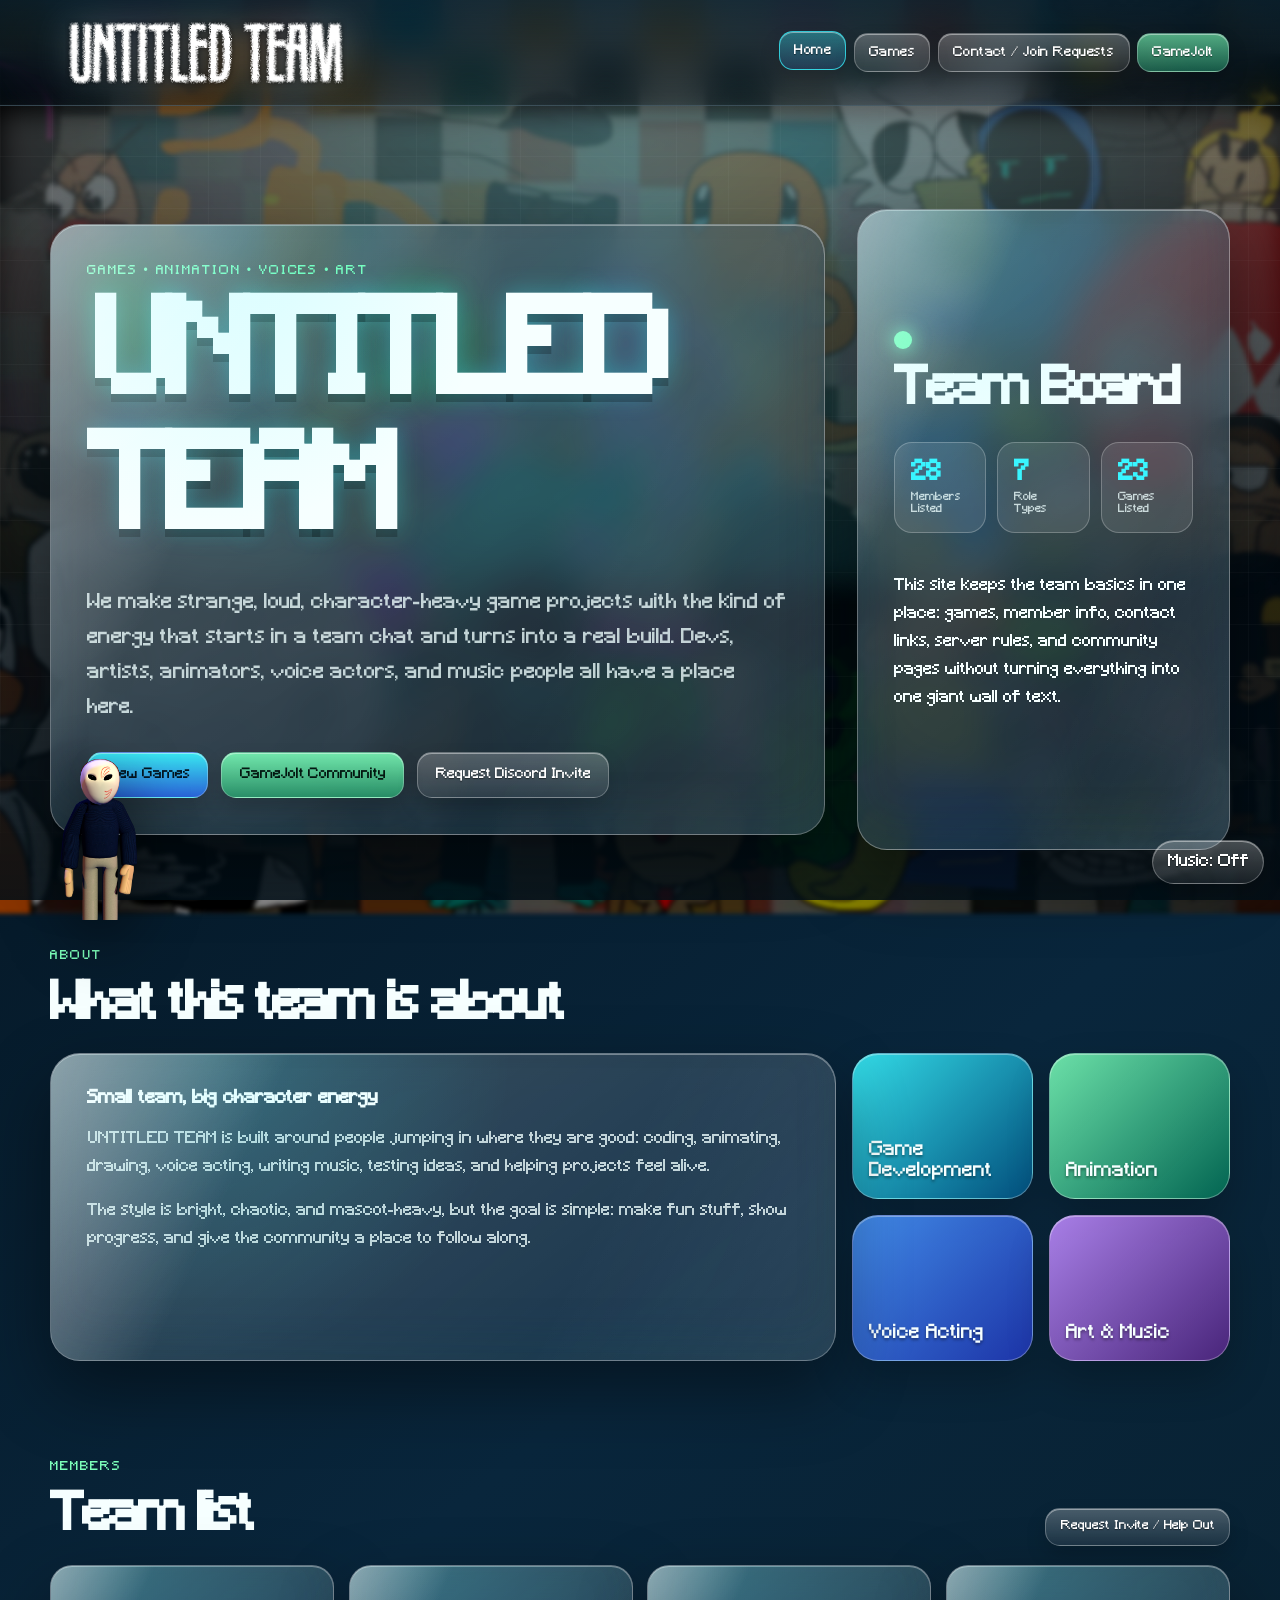
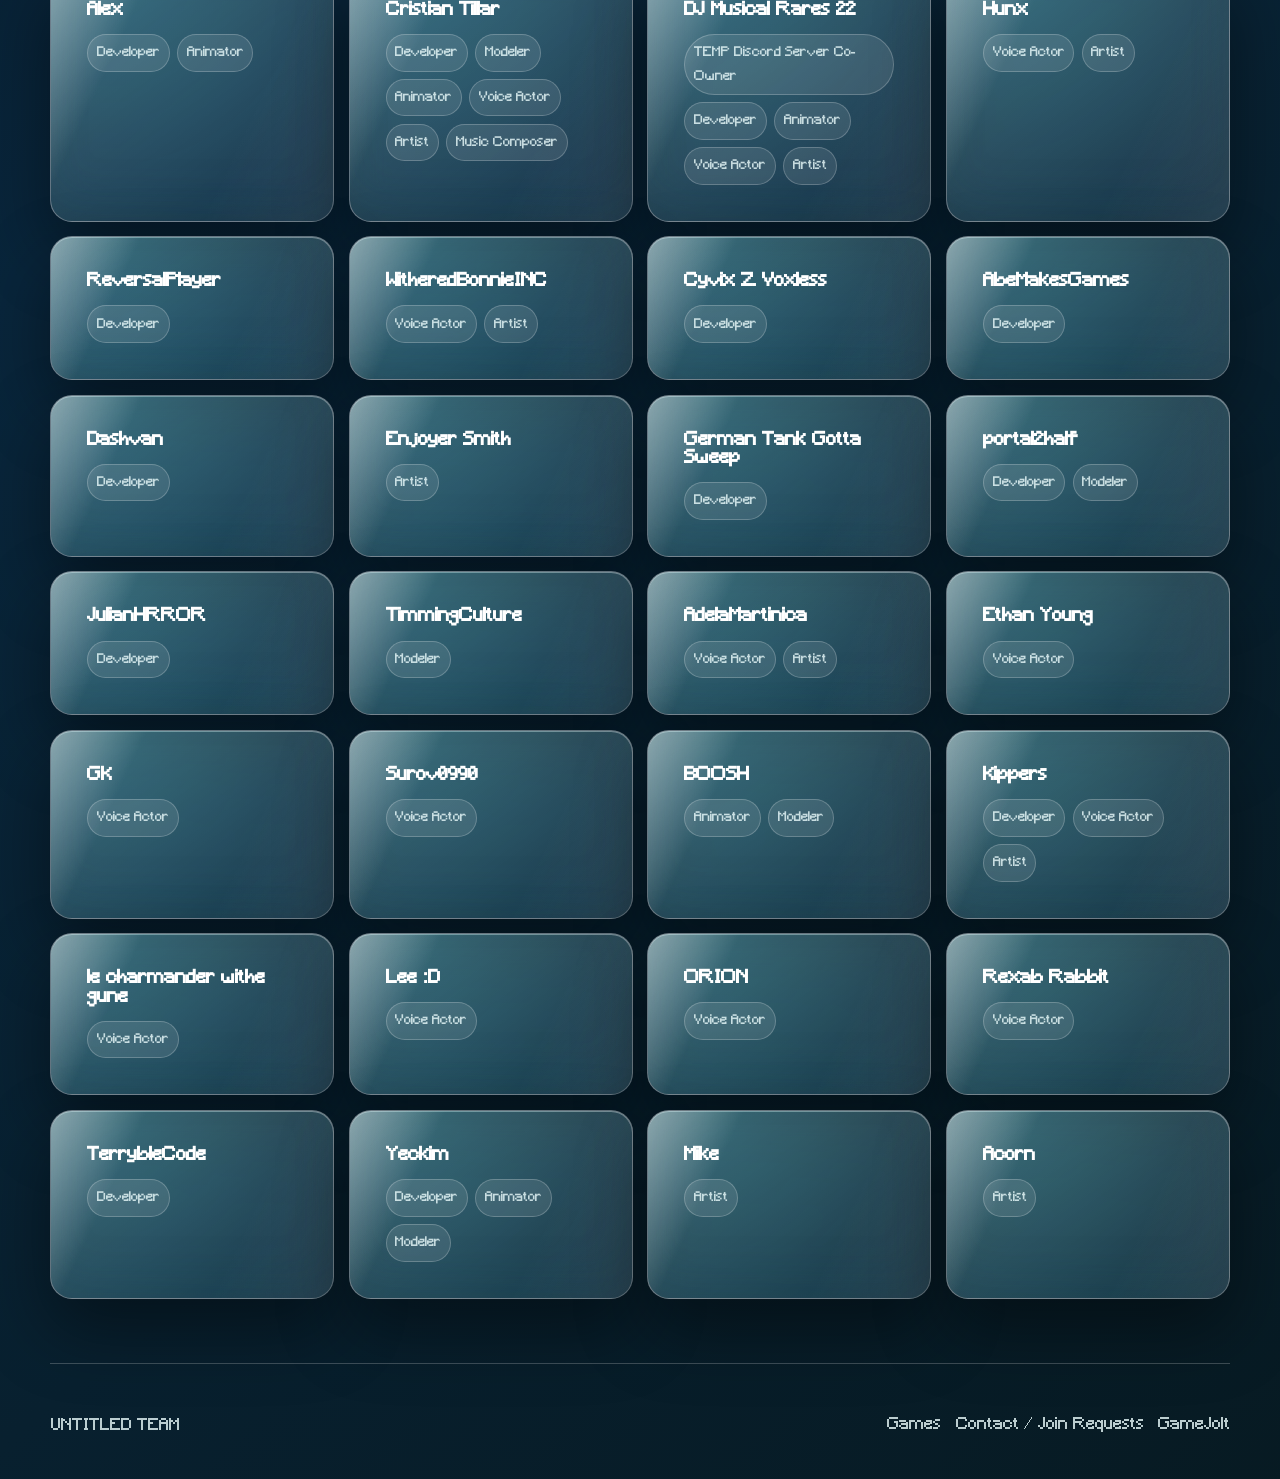
<file: index.html>
<html lang="en"><head>
<meta charset="utf-8"/>
<meta content="width=device-width, initial-scale=1" name="viewport"/>
<title>UNTITLED TEAM</title>
<meta content="UNTITLED TEAM is a small game-dev crew making character-driven games, art, animation, voice work, music, and community projects." name="description"/>
<link as="font" crossorigin="" href="assets/Font/Main_Font_MCUIE.ttf" rel="preload" type="font/ttf"/>
<link href="assets/images/site_logo_2_scroll.png" rel="icon"/>
<link href="css/styles.css" rel="stylesheet"/>
</head>
<body class="page-home">
<div aria-hidden="true" class="ambient-grid"></div>
<img alt="" class="corner-character" src="assets/images/the-creation_Left-bottm_C.png"/>
<header class="site-header" data-header="">
<a aria-label="UNTITLED TEAM home" class="brand" href="index.html">
<img alt="UNTITLED TEAM" class="brand-main" src="assets/images/Site-logo_Main.png"/>
<img alt="UNTITLED TEAM" class="brand-scroll" src="assets/images/site_logo_2_scroll.png"/>
</a>
<button aria-label="Open navigation" class="menu-toggle" data-menu-toggle="" type="button">Menu</button>
<nav class="main-nav" data-nav="">
<a class="nav-link active" href="index.html">Home</a>
<a class="nav-link" href="games.html">Games</a>
<a class="nav-link" href="contact.html">Contact / Join Requests</a>
<a class="community-link" href="https://gamejolt.com/c/UntitledTeam-zemf3v/general" rel="noopener noreferrer" target="_blank">GameJolt</a>
</nav>
</header>
<main>
<section class="hero-section">
<div aria-hidden="true" class="hero-bg"></div>
<div class="hero-panel glass-panel">
<p class="eyebrow">Games • Animation • Voices • Art</p>
<h1>UNTITLED TEAM</h1>
<p class="hero-copy">We make strange, loud, character-heavy game projects with the kind of energy that starts in a team chat and turns into a real build. Devs, artists, animators, voice actors, and music people all have a place here.</p>
<div class="hero-actions">
<a class="button primary" href="games.html">View Games</a>
<a class="button gamejolt" href="https://gamejolt.com/c/UntitledTeam-zemf3v/general" rel="noopener noreferrer" target="_blank">GameJolt Community</a>
<a class="button ghost" href="contact.html#join-request">Request Discord Invite</a>
</div>
</div>
<aside class="hero-side glass-panel">
<span class="status-light"></span>
<h2>Team Board</h2>
<div class="stat-grid">
<div><strong data-member-count="">28</strong><span>Members Listed</span></div>
<div><strong data-role-count="">7</strong><span>Role Types</span></div>
<div><strong data-game-count="">23</strong><span>Games Listed</span></div>
</div>
<p>This site keeps the team basics in one place: games, member info, contact links, server rules, and community pages without turning everything into one giant wall of text.</p>
</aside>
</section>
<section class="section-shell" id="about">
<div class="section-heading">
<p class="eyebrow">About</p>
<h2>What this team is about</h2>
</div>
<div class="about-layout">
<article class="glass-panel about-card big-card">
<h3>Small team, big character energy</h3>
<p>UNTITLED TEAM is built around people jumping in where they are good: coding, animating, drawing, voice acting, writing music, testing ideas, and helping projects feel alive.</p>
<p>The style is bright, chaotic, and mascot-heavy, but the goal is simple: make fun stuff, show progress, and give the community a place to follow along.</p>
</article>
<div class="tile-stack">
<article class="metro-tile cyan"><span>Game Development</span></article>
<article class="metro-tile green"><span>Animation</span></article>
<article class="metro-tile blue"><span>Voice Acting</span></article>
<article class="metro-tile violet"><span>Art &amp; Music</span></article>
</div>
</div>
</section>
<section class="section-shell" id="members">
<div class="section-heading with-action">
<div>
<p class="eyebrow">Members</p>
<h2>Team list</h2>
</div>
<a class="button small" href="contact.html#join-request">Request Invite / Help Out</a>
</div>
<div class="member-grid" data-member-list="" data-member-source="members.list">
<article class="member-card glass-panel">
<h3>Alex</h3>
<p class="member-roles"><span>Owner</span><span>Developer</span><span>Animator</span></p>
</article>
<article class="member-card glass-panel">
<h3>Cristian Tillar</h3>
<p class="member-roles"><span>Discord Server Co-Owner</span><span>Developer</span><span>Animator</span><span>Voice Actor</span><span>Artist</span><span>Music Composer</span></p>
</article>
<article class="member-card glass-panel">
<h3>DJ Musical Rares 22</h3>
<p class="member-roles"><span>Developer</span><span>Animator</span><span>Voice Actor</span><span>Artist</span></p>
</article>
<article class="member-card glass-panel">
<h3>Hunx</h3>
<p class="member-roles"><span>Voice Actor</span><span>Artist</span></p>
</article>
<article class="member-card glass-panel">
<h3>ReversalPlayer</h3>
<p class="member-roles"><span>Developer</span></p>
</article>
<article class="member-card glass-panel">
<h3>WitheredBonnieINC</h3>
<p class="member-roles"><span>Voice Actor</span><span>Artist</span></p>
</article>
<article class="member-card glass-panel">
<h3>Cyvix Z. Voxless</h3>
<p class="member-roles"><span>Developer</span></p>
</article>
<article class="member-card glass-panel">
<h3>AbeMakesGames</h3>
<p class="member-roles"><span>Developer</span></p>
</article>
<article class="member-card glass-panel">
<h3>Dashvan</h3>
<p class="member-roles"><span>Developer</span></p>
</article>
<article class="member-card glass-panel">
<h3>Enjoyer Smith</h3>
<p class="member-roles"><span>Artist</span></p>
</article>
<article class="member-card glass-panel">
<h3>German Tank Gotta Sweep</h3>
<p class="member-roles"><span>Developer</span></p>
</article>
<article class="member-card glass-panel">
<h3>portal2half</h3>
<p class="member-roles"><span>Developer</span></p>
</article>
<article class="member-card glass-panel">
<h3>JulianHRROR</h3>
<p class="member-roles"><span>Developer</span></p>
</article>
<article class="member-card glass-panel">
<h3>TimmingCulture</h3>
<p class="member-roles"><span>Role TBD</span></p>
</article>
<article class="member-card glass-panel">
<h3>AdelaMartinica</h3>
<p class="member-roles"><span>Voice Actor</span><span>Artist</span></p>
</article>
<article class="member-card glass-panel">
<h3>Ethan Young</h3>
<p class="member-roles"><span>Voice Actor</span></p>
</article>
<article class="member-card glass-panel">
<h3>GK</h3>
<p class="member-roles"><span>Voice Actor</span></p>
</article>
<article class="member-card glass-panel">
<h3>Surov0990</h3>
<p class="member-roles"><span>Voice Actor</span></p>
</article>
<article class="member-card glass-panel">
<h3>BOOSH</h3>
<p class="member-roles"><span>Animator</span></p>
</article>
<article class="member-card glass-panel">
<h3>Kippers</h3>
<p class="member-roles"><span>Developer</span><span>Voice Actor</span><span>Artist</span></p>
</article>
<article class="member-card glass-panel">
<h3>le charmander withe gune</h3>
<p class="member-roles"><span>Voice Actor</span></p>
</article>
<article class="member-card glass-panel">
<h3>Lee :D</h3>
<p class="member-roles"><span>Voice Actor</span></p>
</article>
<article class="member-card glass-panel">
<h3>ORION</h3>
<p class="member-roles"><span>Voice Actor</span></p>
</article>
<article class="member-card glass-panel">
<h3>Rexab Rabbit</h3>
<p class="member-roles"><span>Voice Actor</span></p>
</article>
<article class="member-card glass-panel">
<h3>TerrybleCode</h3>
<p class="member-roles"><span>Developer</span></p>
</article>
<article class="member-card glass-panel">
<h3>Yeckim</h3>
<p class="member-roles"><span>Developer</span><span>Animator</span></p>
</article>
<article class="member-card glass-panel">
<h3>Mike</h3>
<p class="member-roles"><span>Artist</span></p>
</article>
<article class="member-card glass-panel">
<h3>Acorn</h3>
<p class="member-roles"><span>Artist</span></p>
</article>
</div>
</section>
</main>
<button aria-label="Toggle background music" class="music-toggle" data-music-toggle="" type="button">Music: Off</button>
<audio data-bg-audio="" loop="" preload="none" src="assets/Audio/BG_Music.mp3"></audio>
<footer class="site-footer">
<p>UNTITLED TEAM</p>
<div>
<a href="games.html">Games</a>
<a href="contact.html">Contact / Join Requests</a>
<a href="https://gamejolt.com/c/UntitledTeam-zemf3v/general" rel="noopener noreferrer" target="_blank">GameJolt</a>
</div>
</footer>
<script src="js/main.js"></script>
</body></html>
</file>
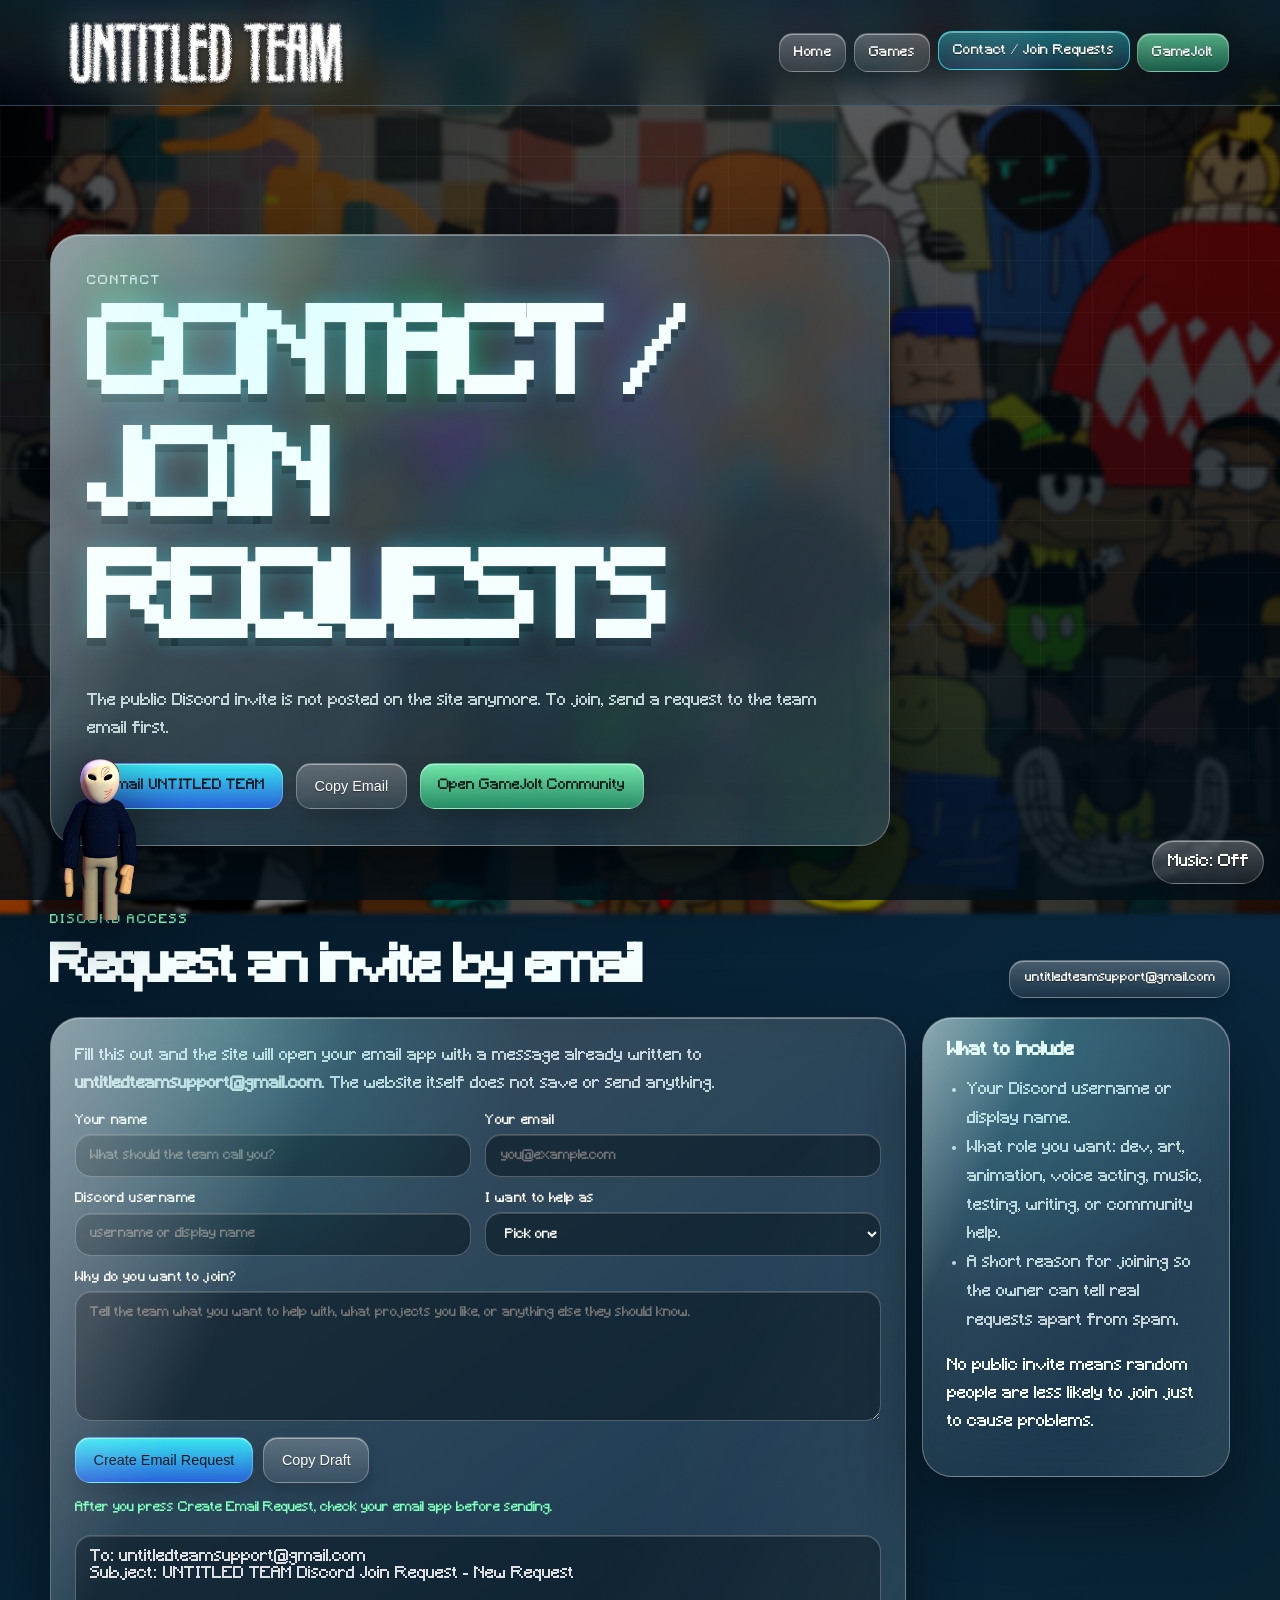
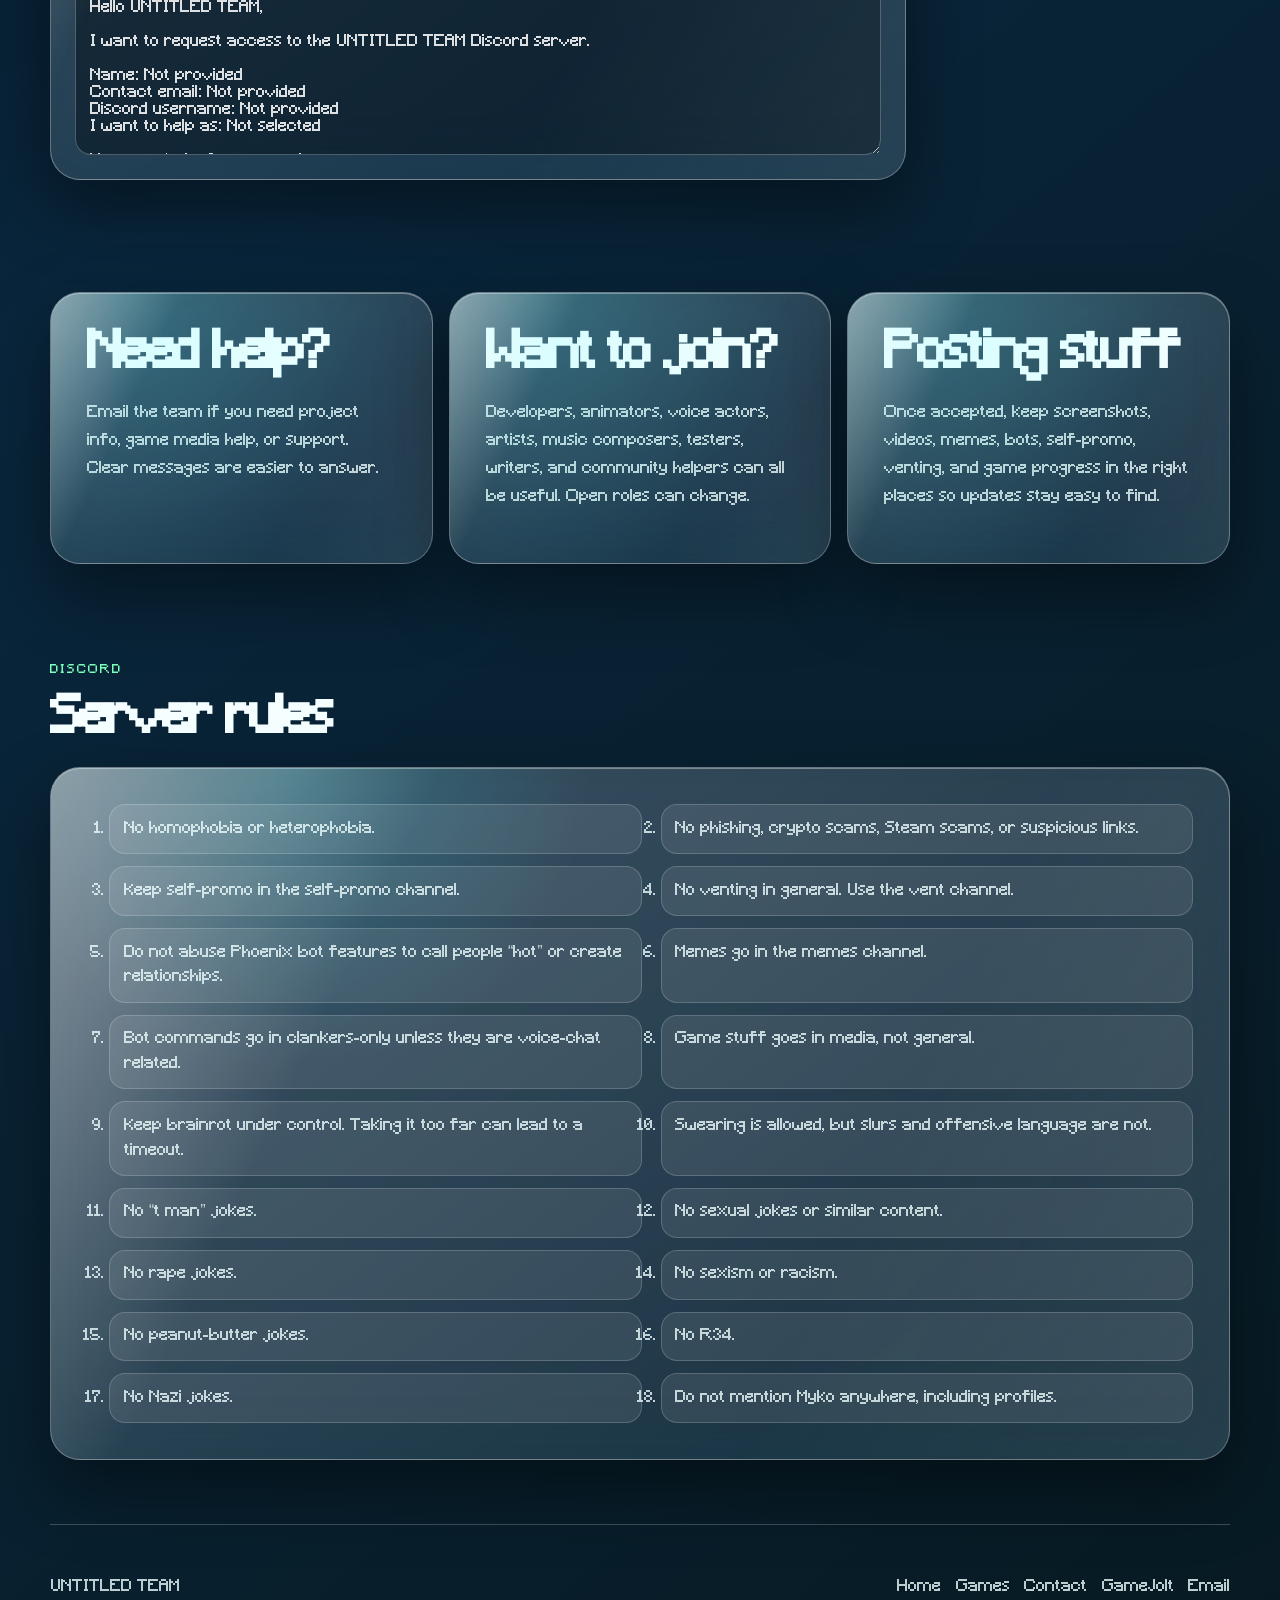
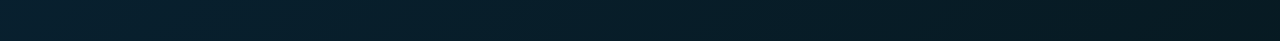
<file: contact.html>
<html lang="en"><head>
  <meta charset="utf-8">
  <meta name="viewport" content="width=device-width, initial-scale=1">
  <title>Contact / Join Requests | UNTITLED TEAM</title>
  <meta name="description" content="Contact UNTITLED TEAM and request access to the Discord server by email.">
  <link rel="preload" href="assets/Font/Main_Font_MCUIE.ttf" as="font" type="font/ttf" crossorigin="">
  <link rel="icon" href="assets/images/site_logo_2_scroll.png">
  <link rel="stylesheet" href="css/styles.css">
</head>
<body class="page-contact">
  <div class="ambient-grid" aria-hidden="true"></div>
  <img class="corner-character" src="assets/images/the-creation_Left-bottm_C.png" alt="">

  <header class="site-header is-scrolled" data-header="">
    <a class="brand" href="index.html" aria-label="UNTITLED TEAM home">
      <img class="brand-main" src="assets/images/Site-logo_Main.png" alt="UNTITLED TEAM">
      <img class="brand-scroll" src="assets/images/site_logo_2_scroll.png" alt="UNTITLED TEAM">
    </a>
    <button class="menu-toggle" type="button" data-menu-toggle="" aria-label="Open navigation">Menu</button>
    <nav class="main-nav" data-nav="">
      <a class="nav-link" href="index.html">Home</a>
      <a class="nav-link" href="games.html">Games</a>
      <a class="nav-link active" href="contact.html">Contact / Join Requests</a>
      <a class="community-link" href="https://gamejolt.com/c/UntitledTeam-zemf3v/general" target="_blank" rel="noopener noreferrer">GameJolt</a>
    </nav>
  </header>

  <main>
    <section class="sub-hero contact-hero">
      <div class="glass-panel page-title-card">
        <p class="eyebrow">Contact</p>
        <h1>Contact / Join Requests</h1>
        <p>The public Discord invite is not posted on the site anymore. To join, send a request to the team email first.</p>
        <div class="hero-actions compact-actions">
          <a class="button primary" href="mailto:untitledteamsupport@gmail.com?subject=UNTITLED%20TEAM%20Discord%20Join%20Request">Email UNTITLED TEAM</a>
          <button class="button ghost" type="button" data-copy-support-email="">Copy Email</button>
          <a class="button gamejolt" href="https://gamejolt.com/c/UntitledTeam-zemf3v/general" target="_blank" rel="noopener noreferrer">Open GameJolt Community</a>
        </div>
      </div>
    </section>

    <section class="section-shell join-request-section" id="join-request">
      <div class="section-heading with-action">
        <div>
          <p class="eyebrow">Discord access</p>
          <h2>Request an invite by email</h2>
        </div>
        <a class="button small" href="mailto:untitledteamsupport@gmail.com">untitledteamsupport@gmail.com</a>
      </div>

      <div class="contact-request-layout">
        <form class="glass-panel join-request-card contact-form" data-join-form="">
          <p class="form-intro">Fill this out and the site will open your email app with a message already written to <strong>untitledteamsupport@gmail.com</strong>. The website itself does not save or send anything.</p>

          <div class="form-grid">
            <label class="field">
              <span>Your name</span>
              <input type="text" name="name" autocomplete="name" placeholder="What should the team call you?" required>
            </label>

            <label class="field">
              <span>Your email</span>
              <input type="email" name="email" autocomplete="email" placeholder="you@example.com" required>
            </label>

            <label class="field">
              <span>Discord username</span>
              <input type="text" name="discord" placeholder="username or display name">
            </label>

            <label class="field">
              <span>I want to help as</span>
              <select name="role">
                <option value="">Pick one</option>
                <option>Developer</option>
                <option>Artist</option>
                <option>Animator</option>
                <option>Voice Actor</option>
                <option>Music Composer</option>
                <option>Tester</option>
                <option>Writer</option>
                <option>Community Helper</option>
                <option>Fan / Supporter</option>
                <option>Other</option>
              </select>
            </label>

            <label class="field full">
              <span>Why do you want to join?</span>
              <textarea name="message" rows="7" placeholder="Tell the team what you want to help with, what projects you like, or anything else they should know." required></textarea>
            </label>
          </div>

          <div class="form-actions">
            <button class="button primary" type="submit">Create Email Request</button>
            <button class="button ghost" type="button" data-copy-email-draft="">Copy Draft</button>
          </div>

          <p class="form-status" data-join-status="">After you press Create Email Request, check your email app before sending.</p>
          <textarea class="email-preview" data-email-preview="" readonly aria-label="Generated email preview"></textarea>
        </form>

        <aside class="glass-panel contact-side-card">
          <h3>What to include</h3>
          <ul>
            <li>Your Discord username or display name.</li>
            <li>What role you want: dev, art, animation, voice acting, music, testing, writing, or community help.</li>
            <li>A short reason for joining so the owner can tell real requests apart from spam.</li>
          </ul>
          <p>No public invite means random people are less likely to join just to cause problems.</p>
        </aside>
      </div>
    </section>

    <section class="section-shell contact-grid" id="jobs">
      <article class="glass-panel info-card">
        <h2>Need help?</h2>
        <p>Email the team if you need project info, game media help, or support. Clear messages are easier to answer.</p>
      </article>
      <article class="glass-panel info-card">
        <h2>Want to join?</h2>
        <p>Developers, animators, voice actors, artists, music composers, testers, writers, and community helpers can all be useful. Open roles can change.</p>
      </article>
      <article class="glass-panel info-card">
        <h2>Posting stuff</h2>
        <p>Once accepted, keep screenshots, videos, memes, bots, self-promo, venting, and game progress in the right places so updates stay easy to find.</p>
      </article>
    </section>

    <section class="section-shell" id="rules">
      <div class="section-heading">
        <p class="eyebrow">Discord</p>
        <h2>Server rules</h2>
      </div>
      <div class="rules-panel glass-panel">
        <ol class="rules-list">
          <li>No homophobia or heterophobia.</li>
          <li>No phishing, crypto scams, Steam scams, or suspicious links.</li>
          <li>Keep self-promo in the self-promo channel.</li>
          <li>No venting in general. Use the vent channel.</li>
          <li>Do not abuse Phoenix bot features to call people “hot” or create relationships.</li>
          <li>Memes go in the memes channel.</li>
          <li>Bot commands go in clankers-only unless they are voice-chat related.</li>
          <li>Game stuff goes in media, not general.</li>
          <li>Keep brainrot under control. Taking it too far can lead to a timeout.</li>
          <li>Swearing is allowed, but slurs and offensive language are not.</li>
          <li>No “t man” jokes.</li>
          <li>No sexual jokes or similar content.</li>
          <li>No rape jokes.</li>
          <li>No sexism or racism.</li>
          <li>No peanut-butter jokes.</li>
          <li>No R34.</li>
          <li>No Nazi jokes.</li>
          <li>Do not mention Myko anywhere, including profiles.</li>
        </ol>
      </div>
    </section>
  </main>

  <button class="music-toggle" type="button" data-music-toggle="" aria-label="Toggle background music">Music: Off</button>
  <audio data-bg-audio="" loop="" preload="none" src="assets/Audio/BG_Music.mp3"></audio>

  <footer class="site-footer">
    <p>UNTITLED TEAM</p>
    <div>
      <a href="index.html">Home</a>
      <a href="games.html">Games</a>
      <a href="contact.html">Contact</a>
      <a href="https://gamejolt.com/c/UntitledTeam-zemf3v/general" target="_blank" rel="noopener noreferrer">GameJolt</a>
      <a href="mailto:untitledteamsupport@gmail.com">Email</a>
    </div>
  </footer>

  <script src="js/main.js"></script>
</body></html>
</file>
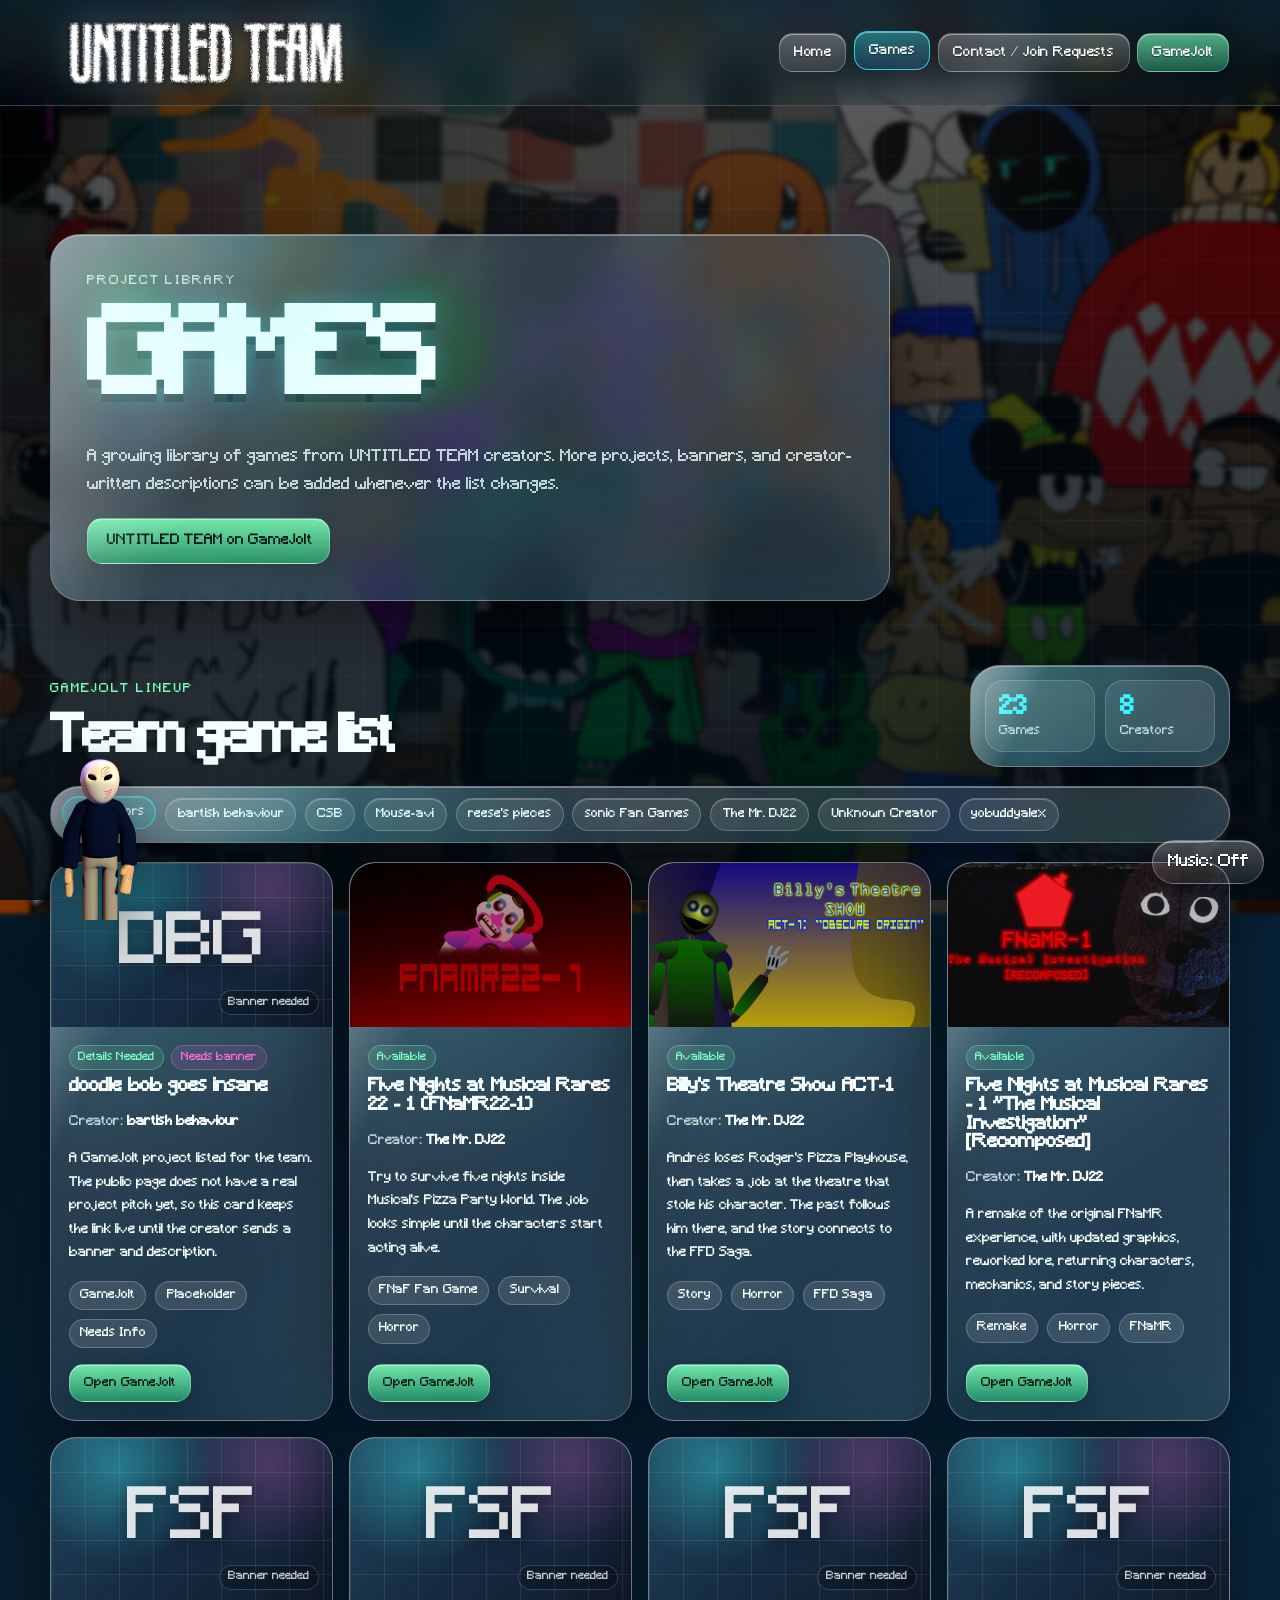
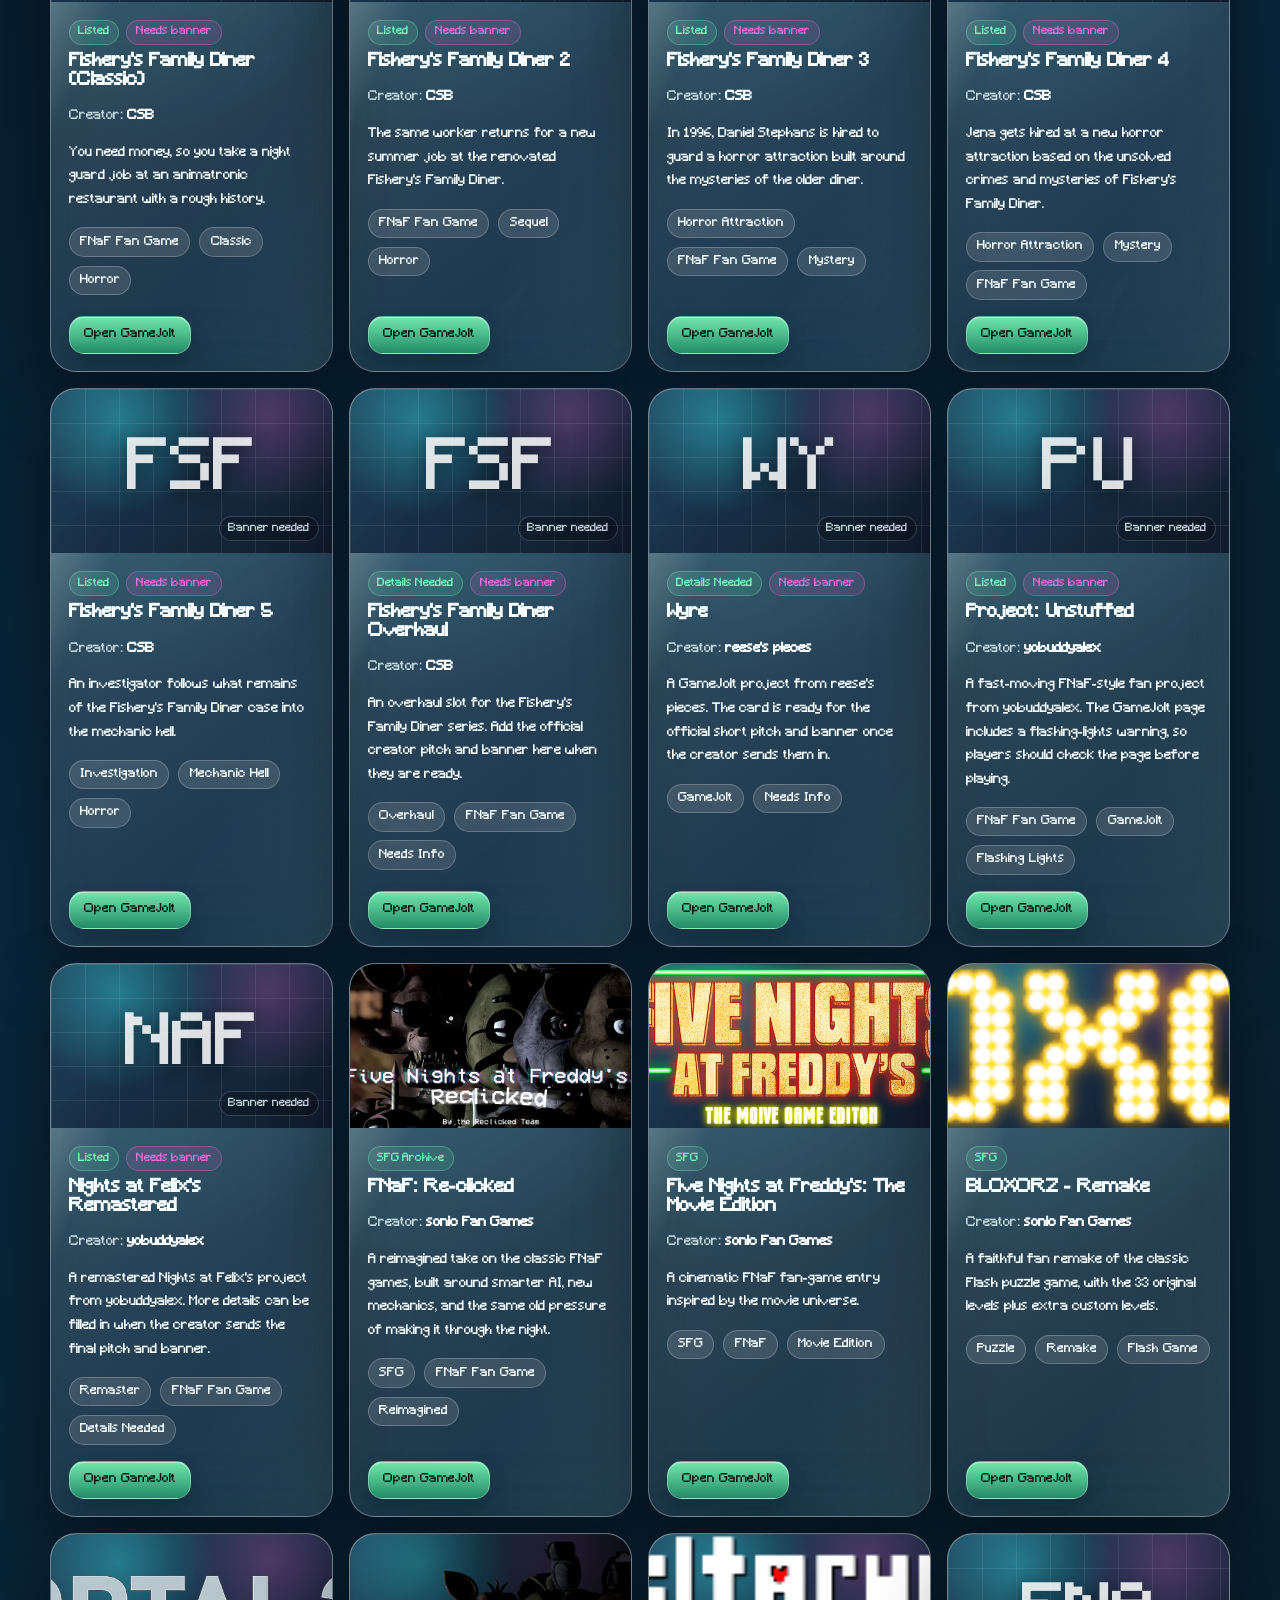
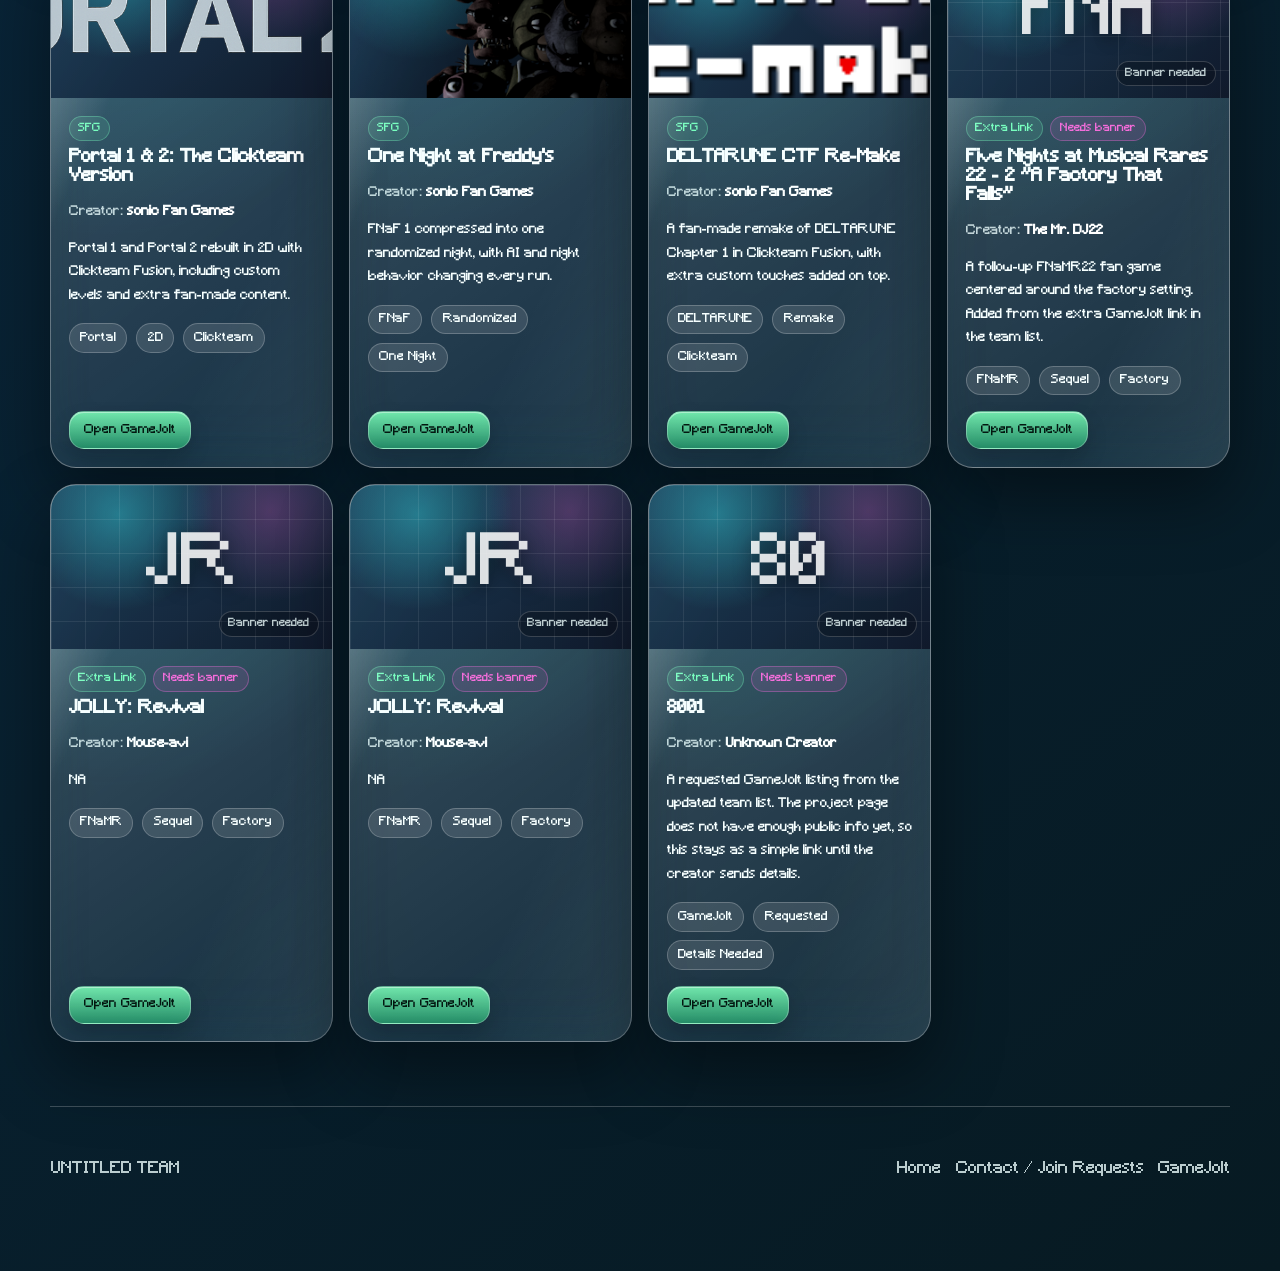
<file: games.html>
<html lang="en"><head>
<meta charset="utf-8"/>
<meta content="width=device-width, initial-scale=1" name="viewport"/>
<title>Games | UNTITLED TEAM</title>
<meta content="Games, demos, project notes, and future releases from UNTITLED TEAM." name="description"/>
<link as="font" crossorigin="" href="assets/Font/Main_Font_MCUIE.ttf" rel="preload" type="font/ttf"/>
<link href="assets/images/site_logo_2_scroll.png" rel="icon"/>
<link href="css/styles.css" rel="stylesheet"/>
</head>
<body class="page-games">
<div aria-hidden="true" class="ambient-grid"></div>
<img alt="" class="corner-character" src="assets/images/the-creation_Left-bottm_C.png"/>
<header class="site-header" data-header="">
<a aria-label="UNTITLED TEAM home" class="brand" href="index.html">
<img alt="UNTITLED TEAM" class="brand-main" src="assets/images/Site-logo_Main.png"/>
<img alt="UNTITLED TEAM" class="brand-scroll" src="assets/images/site_logo_2_scroll.png"/>
</a>
<button aria-label="Open navigation" class="menu-toggle" data-menu-toggle="" type="button">Menu</button>
<nav class="main-nav" data-nav="">
<a class="nav-link" href="index.html">Home</a>
<a class="nav-link active" href="games.html">Games</a>
<a class="nav-link" href="contact.html">Contact / Join Requests</a>
<a class="community-link" href="https://gamejolt.com/c/UntitledTeam-zemf3v/general" rel="noopener noreferrer" target="_blank">GameJolt</a>
</nav>
</header>
<main>
<section class="sub-hero games-page-hero">
<div class="glass-panel page-title-card">
<p class="eyebrow">Project Library</p>
<h1>Games</h1>
<p>A growing library of games from UNTITLED TEAM creators. More projects, banners, and creator-written descriptions can be added whenever the list changes.</p>
<div class="hero-actions compact-actions">
<a class="button gamejolt" href="https://gamejolt.com/c/UntitledTeam-zemf3v/general" rel="noopener noreferrer" target="_blank">UNTITLED TEAM on GameJolt</a>
</div>
</div>
</section>
<section class="section-shell games-library-section">
<div class="section-heading with-action library-heading">
<div>
<p class="eyebrow">GameJolt lineup</p>
<h2>Team game list</h2>
</div>
<div aria-label="Game list stats" class="mini-stats glass-panel">
<div><strong data-game-count="">23</strong><span>Games</span></div>
<div><strong data-creator-count="">8</strong><span>Creators</span></div>
</div>
</div>
<div aria-label="Filter games by creator" class="creator-filter glass-panel" data-creator-filter=""><button class="active" data-creator="all" type="button">All creators</button>
<button class="" data-creator="bartish behaviour" type="button">bartish behaviour</button>
<button class="" data-creator="CSB" type="button">CSB</button>
<button class="" data-creator="Mouse-avi" type="button">Mouse-avi</button>
<button class="" data-creator="reese's pieces" type="button">reese's pieces</button>
<button class="" data-creator="sonic Fan Games" type="button">sonic Fan Games</button>
<button class="" data-creator="The Mr. DJ22" type="button">The Mr. DJ22</button>
<button class="" data-creator="Unknown Creator" type="button">Unknown Creator</button>
<button class="" data-creator="yobuddyalex" type="button">yobuddyalex</button>
</div>
<div class="games-grid" data-game-list="" data-game-source="games.list"> <article class="game-library-card glass-panel">
<div class="game-banner no-image">
<div class="game-banner-placeholder">DBG</div>
<span>Banner needed</span>
</div>
<div class="game-card-body">
<div class="game-meta-line">
<span>Details Needed</span>
<span class="needs-banner">Needs banner</span>
</div>
<h3>doodle bob goes insane</h3>
<p class="game-creator">Creator: <strong>bartish behaviour</strong></p>
<p>A GameJolt project listed for the team. The public page does not have a real project pitch yet, so this card keeps the link live until the creator sends a banner and description.</p>
<div class="project-tags"><span>GameJolt</span><span>Placeholder</span><span>Needs Info</span></div>
<div class="game-card-actions">
<a class="button small gamejolt" href="https://gamejolt.com/games/mehoy-menoy/1059054" rel="noopener noreferrer" target="_blank">Open GameJolt</a>
</div>
</div>
</article>
<article class="game-library-card glass-panel">
<div class="game-banner">
<img alt="Five Nights at Musical Rares 22 - 1 (FNaMR22-1) banner" loading="lazy" src="assets/images/GameBanners/FNaMR22-1.webp"/>
</div>
<div class="game-card-body">
<div class="game-meta-line">
<span>Available</span>
</div>
<h3>Five Nights at Musical Rares 22 - 1 (FNaMR22-1)</h3>
<p class="game-creator">Creator: <strong>The Mr. DJ22</strong></p>
<p>Try to survive five nights inside Musical's Pizza Party World. The job looks simple until the characters start acting alive.</p>
<div class="project-tags"><span>FNaF Fan Game</span><span>Survival</span><span>Horror</span></div>
<div class="game-card-actions">
<a class="button small gamejolt" href="https://gamejolt.com/games/FNaMR22-1/971498" rel="noopener noreferrer" target="_blank">Open GameJolt</a>
</div>
</div>
</article>
<article class="game-library-card glass-panel">
<div class="game-banner">
<img alt="Billy's Theatre Show ACT-1 banner" loading="lazy" src="assets/images/GameBanners/BTS_ACT1.webp"/>
</div>
<div class="game-card-body">
<div class="game-meta-line">
<span>Available</span>
</div>
<h3>Billy's Theatre Show ACT-1</h3>
<p class="game-creator">Creator: <strong>The Mr. DJ22</strong></p>
<p>Andrés loses Rodger's Pizza Playhouse, then takes a job at the theatre that stole his character. The past follows him there, and the story connects to the FFD Saga.</p>
<div class="project-tags"><span>Story</span><span>Horror</span><span>FFD Saga</span></div>
<div class="game-card-actions">
<a class="button small gamejolt" href="https://gamejolt.com/games/BTSACT-1OO/1031704" rel="noopener noreferrer" target="_blank">Open GameJolt</a>
</div>
</div>
</article>
<article class="game-library-card glass-panel">
<div class="game-banner">
<img alt='Five Nights at Musical Rares - 1 "The Musical Investigation" [Recomposed] banner' loading="lazy" src="assets/images/GameBanners/FNaMR-1.webp"/>
</div>
<div class="game-card-body">
<div class="game-meta-line">
<span>Available</span>
</div>
<h3>Five Nights at Musical Rares - 1 "The Musical Investigation" [Recomposed]</h3>
<p class="game-creator">Creator: <strong>The Mr. DJ22</strong></p>
<p>A remake of the original FNaMR experience, with updated graphics, reworked lore, returning characters, mechanics, and story pieces.</p>
<div class="project-tags"><span>Remake</span><span>Horror</span><span>FNaMR</span></div>
<div class="game-card-actions">
<a class="button small gamejolt" href="https://gamejolt.com/games/FNaMR1tmirecomposed/1014268" rel="noopener noreferrer" target="_blank">Open GameJolt</a>
</div>
</div>
</article>
<article class="game-library-card glass-panel">
<div class="game-banner no-image">
<div class="game-banner-placeholder">FSF</div>
<span>Banner needed</span>
</div>
<div class="game-card-body">
<div class="game-meta-line">
<span>Listed</span>
<span class="needs-banner">Needs banner</span>
</div>
<h3>Fishery's Family Diner (Classic)</h3>
<p class="game-creator">Creator: <strong>CSB</strong></p>
<p>You need money, so you take a night guard job at an animatronic restaurant with a rough history.</p>
<div class="project-tags"><span>FNaF Fan Game</span><span>Classic</span><span>Horror</span></div>
<div class="game-card-actions">
<a class="button small gamejolt" href="https://gamejolt.com/games/FFD1Classic/960353" rel="noopener noreferrer" target="_blank">Open GameJolt</a>
</div>
</div>
</article>
<article class="game-library-card glass-panel">
<div class="game-banner no-image">
<div class="game-banner-placeholder">FSF</div>
<span>Banner needed</span>
</div>
<div class="game-card-body">
<div class="game-meta-line">
<span>Listed</span>
<span class="needs-banner">Needs banner</span>
</div>
<h3>Fishery's Family Diner 2</h3>
<p class="game-creator">Creator: <strong>CSB</strong></p>
<p>The same worker returns for a new summer job at the renovated Fishery's Family Diner.</p>
<div class="project-tags"><span>FNaF Fan Game</span><span>Sequel</span><span>Horror</span></div>
<div class="game-card-actions">
<a class="button small gamejolt" href="https://gamejolt.com/games/ffd2/961598" rel="noopener noreferrer" target="_blank">Open GameJolt</a>
</div>
</div>
</article>
<article class="game-library-card glass-panel">
<div class="game-banner no-image">
<div class="game-banner-placeholder">FSF</div>
<span>Banner needed</span>
</div>
<div class="game-card-body">
<div class="game-meta-line">
<span>Listed</span>
<span class="needs-banner">Needs banner</span>
</div>
<h3>Fishery's Family Diner 3</h3>
<p class="game-creator">Creator: <strong>CSB</strong></p>
<p>In 1996, Daniel Stephans is hired to guard a horror attraction built around the mysteries of the older diner.</p>
<div class="project-tags"><span>Horror Attraction</span><span>FNaF Fan Game</span><span>Mystery</span></div>
<div class="game-card-actions">
<a class="button small gamejolt" href="https://gamejolt.com/games/FFD3/977501" rel="noopener noreferrer" target="_blank">Open GameJolt</a>
</div>
</div>
</article>
<article class="game-library-card glass-panel">
<div class="game-banner no-image">
<div class="game-banner-placeholder">FSF</div>
<span>Banner needed</span>
</div>
<div class="game-card-body">
<div class="game-meta-line">
<span>Listed</span>
<span class="needs-banner">Needs banner</span>
</div>
<h3>Fishery's Family Diner 4</h3>
<p class="game-creator">Creator: <strong>CSB</strong></p>
<p>Jena gets hired at a new horror attraction based on the unsolved crimes and mysteries of Fishery's Family Diner.</p>
<div class="project-tags"><span>Horror Attraction</span><span>Mystery</span><span>FNaF Fan Game</span></div>
<div class="game-card-actions">
<a class="button small gamejolt" href="https://gamejolt.com/games/FFD4/1007523" rel="noopener noreferrer" target="_blank">Open GameJolt</a>
</div>
</div>
</article>
<article class="game-library-card glass-panel">
<div class="game-banner no-image">
<div class="game-banner-placeholder">FSF</div>
<span>Banner needed</span>
</div>
<div class="game-card-body">
<div class="game-meta-line">
<span>Listed</span>
<span class="needs-banner">Needs banner</span>
</div>
<h3>Fishery's Family Diner 5</h3>
<p class="game-creator">Creator: <strong>CSB</strong></p>
<p>An investigator follows what remains of the Fishery's Family Diner case into the mechanic hell.</p>
<div class="project-tags"><span>Investigation</span><span>Mechanic Hell</span><span>Horror</span></div>
<div class="game-card-actions">
<a class="button small gamejolt" href="https://gamejolt.com/games/ffd5welcometothemechanichell/1015509" rel="noopener noreferrer" target="_blank">Open GameJolt</a>
</div>
</div>
</article>
<article class="game-library-card glass-panel">
<div class="game-banner no-image">
<div class="game-banner-placeholder">FSF</div>
<span>Banner needed</span>
</div>
<div class="game-card-body">
<div class="game-meta-line">
<span>Details Needed</span>
<span class="needs-banner">Needs banner</span>
</div>
<h3>Fishery's Family Diner Overhaul</h3>
<p class="game-creator">Creator: <strong>CSB</strong></p>
<p>An overhaul slot for the Fishery's Family Diner series. Add the official creator pitch and banner here when they are ready.</p>
<div class="project-tags"><span>Overhaul</span><span>FNaF Fan Game</span><span>Needs Info</span></div>
<div class="game-card-actions">
<a class="button small gamejolt" href="https://gamejolt.com/games/ffdoverhaul/1018072" rel="noopener noreferrer" target="_blank">Open GameJolt</a>
</div>
</div>
</article>
<article class="game-library-card glass-panel">
<div class="game-banner no-image">
<div class="game-banner-placeholder">WY</div>
<span>Banner needed</span>
</div>
<div class="game-card-body">
<div class="game-meta-line">
<span>Details Needed</span>
<span class="needs-banner">Needs banner</span>
</div>
<h3>Wyre</h3>
<p class="game-creator">Creator: <strong>reese's pieces</strong></p>
<p>A GameJolt project from reese's pieces. The card is ready for the official short pitch and banner once the creator sends them in.</p>
<div class="project-tags"><span>GameJolt</span><span>Needs Info</span></div>
<div class="game-card-actions">
<a class="button small gamejolt" href="https://gamejolt.com/games/wyre/1057498" rel="noopener noreferrer" target="_blank">Open GameJolt</a>
</div>
</div>
</article>
<article class="game-library-card glass-panel">
<div class="game-banner no-image">
<div class="game-banner-placeholder">PU</div>
<span>Banner needed</span>
</div>
<div class="game-card-body">
<div class="game-meta-line">
<span>Listed</span>
<span class="needs-banner">Needs banner</span>
</div>
<h3>Project: Unstuffed</h3>
<p class="game-creator">Creator: <strong>yobuddyalex</strong></p>
<p>A fast-moving FNaF-style fan project from yobuddyalex. The GameJolt page includes a flashing-lights warning, so players should check the page before playing.</p>
<div class="project-tags"><span>FNaF Fan Game</span><span>GameJolt</span><span>Flashing Lights</span></div>
<div class="game-card-actions">
<a class="button small gamejolt" href="https://gamejolt.com/games/projectunstuffed/960829" rel="noopener noreferrer" target="_blank">Open GameJolt</a>
</div>
</div>
</article>
<article class="game-library-card glass-panel">
<div class="game-banner no-image">
<div class="game-banner-placeholder">NAF</div>
<span>Banner needed</span>
</div>
<div class="game-card-body">
<div class="game-meta-line">
<span>Listed</span>
<span class="needs-banner">Needs banner</span>
</div>
<h3>Nights at Felix's Remastered</h3>
<p class="game-creator">Creator: <strong>yobuddyalex</strong></p>
<p>A remastered Nights at Felix's project from yobuddyalex. More details can be filled in when the creator sends the final pitch and banner.</p>
<div class="project-tags"><span>Remaster</span><span>FNaF Fan Game</span><span>Details Needed</span></div>
<div class="game-card-actions">
<a class="button small gamejolt" href="https://gamejolt.com/games/naf-r/1078611" rel="noopener noreferrer" target="_blank">Open GameJolt</a>
</div>
</div>
</article>
<article class="game-library-card glass-panel">
<div class="game-banner">
<img alt="FNaF: Re-clicked banner" loading="lazy" src="assets/images/GameBanners/Cyvix_SFG/reclicked.webp"/>
</div>
<div class="game-card-body">
<div class="game-meta-line">
<span>SFG Archive</span>
</div>
<h3>FNaF: Re-clicked</h3>
<p class="game-creator">Creator: <strong>sonic Fan Games</strong></p>
<p>A reimagined take on the classic FNaF games, built around smarter AI, new mechanics, and the same old pressure of making it through the night.</p>
<div class="project-tags"><span>SFG</span><span>FNaF Fan Game</span><span>Reimagined</span></div>
<div class="game-card-actions">
<a class="button small gamejolt" href="https://gamejolt.com/games/FNaF-Re-clicked-SERIES/936494" rel="noopener noreferrer" target="_blank">Open GameJolt</a>
</div>
</div>
</article>
<article class="game-library-card glass-panel">
<div class="game-banner">
<img alt="Five Nights at Freddy's: The Movie Edition banner" loading="lazy" src="assets/images/GameBanners/Cyvix_SFG/FNaF_TMGE_LOGO.png"/>
</div>
<div class="game-card-body">
<div class="game-meta-line">
<span>SFG</span>
</div>
<h3>Five Nights at Freddy's: The Movie Edition</h3>
<p class="game-creator">Creator: <strong>sonic Fan Games</strong></p>
<p>A cinematic FNaF fan-game entry inspired by the movie universe.</p>
<div class="project-tags"><span>SFG</span><span>FNaF</span><span>Movie Edition</span></div>
<div class="game-card-actions">
<a class="button small gamejolt" href="https://gamejolt.com/games/FNaF_The-Movie-Edition/912978" rel="noopener noreferrer" target="_blank">Open GameJolt</a>
</div>
</div>
</article>
<article class="game-library-card glass-panel">
<div class="game-banner">
<img alt="BLOXORZ - Remake banner" loading="lazy" src="assets/images/GameBanners/Cyvix_SFG/BLOXORZ_LOGO.png"/>
</div>
<div class="game-card-body">
<div class="game-meta-line">
<span>SFG</span>
</div>
<h3>BLOXORZ - Remake</h3>
<p class="game-creator">Creator: <strong>sonic Fan Games</strong></p>
<p>A faithful fan remake of the classic Flash puzzle game, with the 33 original levels plus extra custom levels.</p>
<div class="project-tags"><span>Puzzle</span><span>Remake</span><span>Flash Game</span></div>
<div class="game-card-actions">
<a class="button small gamejolt" href="https://gamejolt.com/games/BLOXORZ/964697" rel="noopener noreferrer" target="_blank">Open GameJolt</a>
</div>
</div>
</article>
<article class="game-library-card glass-panel">
<div class="game-banner">
<img alt="Portal 1 &amp; 2: The Clickteam Version banner" loading="lazy" src="assets/images/GameBanners/Cyvix_SFG/PORTAL2D_LOGO.png"/>
</div>
<div class="game-card-body">
<div class="game-meta-line">
<span>SFG</span>
</div>
<h3>Portal 1 &amp; 2: The Clickteam Version</h3>
<p class="game-creator">Creator: <strong>sonic Fan Games</strong></p>
<p>Portal 1 and Portal 2 rebuilt in 2D with Clickteam Fusion, including custom levels and extra fan-made content.</p>
<div class="project-tags"><span>Portal</span><span>2D</span><span>Clickteam</span></div>
<div class="game-card-actions">
<a class="button small gamejolt" href="https://gamejolt.com/games/Portal_2D/987767" rel="noopener noreferrer" target="_blank">Open GameJolt</a>
</div>
</div>
</article>
<article class="game-library-card glass-panel">
<div class="game-banner">
<img alt="One Night at Freddy's banner" loading="lazy" src="assets/images/GameBanners/Cyvix_SFG/Logo_ONaF.png"/>
</div>
<div class="game-card-body">
<div class="game-meta-line">
<span>SFG</span>
</div>
<h3>One Night at Freddy's</h3>
<p class="game-creator">Creator: <strong>sonic Fan Games</strong></p>
<p>FNaF 1 compressed into one randomized night, with AI and night behavior changing every run.</p>
<div class="project-tags"><span>FNaF</span><span>Randomized</span><span>One Night</span></div>
<div class="game-card-actions">
<a class="button small gamejolt" href="https://gamejolt.com/games/OneNightATFreddys/991207" rel="noopener noreferrer" target="_blank">Open GameJolt</a>
</div>
</div>
</article>
<article class="game-library-card glass-panel">
<div class="game-banner">
<img alt="DELTARUNE CTF Re-Make banner" loading="lazy" src="assets/images/GameBanners/Cyvix_SFG/DELTA_STEAM_RE-MAKE_LOGO.png"/>
</div>
<div class="game-card-body">
<div class="game-meta-line">
<span>SFG</span>
</div>
<h3>DELTARUNE CTF Re-Make</h3>
<p class="game-creator">Creator: <strong>sonic Fan Games</strong></p>
<p>A fan-made remake of DELTARUNE Chapter 1 in Clickteam Fusion, with extra custom touches added on top.</p>
<div class="project-tags"><span>DELTARUNE</span><span>Remake</span><span>Clickteam</span></div>
<div class="game-card-actions">
<a class="button small gamejolt" href="https://gamejolt.com/games/DELTARUNE-CTFRM/1010580" rel="noopener noreferrer" target="_blank">Open GameJolt</a>
</div>
</div>
</article>
<article class="game-library-card glass-panel">
<div class="game-banner no-image">
<div class="game-banner-placeholder">FNA</div>
<span>Banner needed</span>
</div>
<div class="game-card-body">
<div class="game-meta-line">
<span>Extra Link</span>
<span class="needs-banner">Needs banner</span>
</div>
<h3>Five Nights at Musical Rares 22 - 2 "A Factory That Falls"</h3>
<p class="game-creator">Creator: <strong>The Mr. DJ22</strong></p>
<p>A follow-up FNaMR22 fan game centered around the factory setting. Added from the extra GameJolt link in the team list.</p>
<div class="project-tags"><span>FNaMR</span><span>Sequel</span><span>Factory</span></div>
<div class="game-card-actions">
<a class="button small gamejolt" href="https://gamejolt.com/games/FNaMR22-2/971546" rel="noopener noreferrer" target="_blank">Open GameJolt</a>
</div>
</div>
</article>
<article class="game-library-card glass-panel">
<div class="game-banner no-image">
<div class="game-banner-placeholder">JR</div>
<span>Banner needed</span>
</div>
<div class="game-card-body">
<div class="game-meta-line">
<span>Extra Link</span>
<span class="needs-banner">Needs banner</span>
</div>
<h3>JOLLY: Revival</h3>
<p class="game-creator">Creator: <strong>Mouse-avi</strong></p>
<p>NA</p>
<div class="project-tags"><span>FNaMR</span><span>Sequel</span><span>Factory</span></div>
<div class="game-card-actions">
<a class="button small gamejolt" href="https://gamejolt.com/games/aasb_but_no_jollibees/824255" rel="noopener noreferrer" target="_blank">Open GameJolt</a>
</div>
</div>
</article>
<article class="game-library-card glass-panel">
<div class="game-banner no-image">
<div class="game-banner-placeholder">JR</div>
<span>Banner needed</span>
</div>
<div class="game-card-body">
<div class="game-meta-line">
<span>Extra Link</span>
<span class="needs-banner">Needs banner</span>
</div>
<h3>TRTF The Ramistar Collection</h3>
<p class="game-creator">Creator: <strong>Mouse-avi</strong></p>
<p>NA</p>
<div class="project-tags"><span>TRTF</span><span>Ramistar</span><span>Collection</span></div>
<div class="game-card-actions">
<a class="button small gamejolt" href="https://gamejolt.com/games/trtf_trc/776472" rel="noopener noreferrer" target="_blank">Open GameJolt</a>
</div>
</div>
</article>
<article class="game-library-card glass-panel">
<div class="game-banner no-image">
<div class="game-banner-placeholder">80</div>
<span>Banner needed</span>
</div>
<div class="game-card-body">
<div class="game-meta-line">
<span>Extra Link</span>
<span class="needs-banner">Needs banner</span>
</div>
<h3>8001</h3>
<p class="game-creator">Creator: <strong>Unknown Creator</strong></p>
<p>A requested GameJolt listing from the updated team list. The project page does not have enough public info yet, so this stays as a simple link until the creator sends details.</p>
<div class="project-tags"><span>GameJolt</span><span>Requested</span><span>Details Needed</span></div>
<div class="game-card-actions">
<a class="button small gamejolt" href="https://gamejolt.com/games/8001/1074886" rel="noopener noreferrer" target="_blank">Open GameJolt</a>
</div>
</div>
</article></div>
</section>
</main>
<button aria-label="Toggle background music" class="music-toggle" data-music-toggle="" type="button">Music: Off</button>
<audio data-bg-audio="" loop="" preload="none" src="assets/Audio/BG_Music.mp3"></audio>
<footer class="site-footer">
<p>UNTITLED TEAM</p>
<div>
<a href="index.html">Home</a>
<a href="contact.html">Contact / Join Requests</a>
<a href="https://gamejolt.com/c/UntitledTeam-zemf3v/general" rel="noopener noreferrer" target="_blank">GameJolt</a>
</div>
</footer>
<script src="js/main.js"></script>
</body></html>
</file>
<file: css/styles.css>
@font-face {
  font-family: "UTMain";
  src: url("../assets/Font/Main_Font_MCUIE.ttf") format("truetype");
  font-display: swap;
}

:root {
  --bg: #06131b;
  --panel: rgba(21, 21, 21, 0.14);
  --panel-strong: rgba(42, 42, 42, 0.24);
  --line: rgba(255, 255, 255, 0.32);
  --text: #f6ffff;
  --muted: rgba(238, 255, 255, 0.78);
  --cyan: #39f5ff;
  --blue: #4999ff;
  --green: #7cffba;
  --violet: #be8cff;
  --pink: #ff65d9;
  --shadow: rgba(0, 0, 0, 0.42);
}

* {
  box-sizing: border-box;
}

html {
  scroll-behavior: smooth;
}

body {
  margin: 0;
  min-height: 100vh;
  font-family: "UTMain", "Trebuchet MS", Arial, sans-serif;
  color: var(--text);
  background:
    radial-gradient(circle at 15% 12%, rgba(57, 245, 255, 0.24), transparent 28rem),
    radial-gradient(circle at 88% 6%, rgba(255, 101, 217, 0.18), transparent 24rem),
    linear-gradient(140deg, #03101a 0%, #09263c 45%, #071a22 100%);
  overflow-x: hidden;
}

body::before {
  content: "";
  position: fixed;
  inset: 0;
  z-index: -3;
  background-image: url("../assets/images/BG.jpg");
  background-size: cover;
  background-position: center;
  filter: blur(2px) saturate(1.08) brightness(0.54);
  transform: scale(1.03);
}

body::after {
  content: "";
  position: fixed;
  inset: 0;
  z-index: -2;
  background:
    linear-gradient(180deg, rgba(0, 0, 0, 0.36), rgba(2, 16, 25, 0.86)),
    radial-gradient(circle at 50% 0, rgba(255, 255, 255, 0.16), transparent 40rem);
  pointer-events: none;
}

a {
  color: inherit;
  text-decoration: none;
}

p {
  line-height: 1.75;
}

.ambient-grid {
  position: fixed;
  inset: 0;
  z-index: -1;
  opacity: 0.23;
  background-image:
    linear-gradient(rgba(255, 255, 255, 0.14) 1px, transparent 1px),
    linear-gradient(90deg, rgba(255, 255, 255, 0.14) 1px, transparent 1px);
  background-size: 52px 52px;
  mask-image: linear-gradient(to bottom, transparent, black 16%, black 78%, transparent);
}

.corner-character {
  position: fixed;
  left: clamp(-52px, -2.2vw, -18px);
  bottom: -20px;
  width: clamp(150px, 20vw, 330px);
  z-index: 11;
  pointer-events: none;
  filter: drop-shadow(0 20px 30px rgba(0, 0, 0, 0.58));
}

.site-header {
  position: sticky;
  top: 0;
  z-index: 20;
  display: flex;
  align-items: center;
  justify-content: space-between;
  gap: 1rem;
  padding: 1.1rem clamp(1rem, 4vw, 4rem);
  background: linear-gradient(180deg, rgba(7, 36, 54, 0.68), rgba(7, 36, 54, 0.22));
  border-bottom: 1px solid rgba(255, 255, 255, 0.18);
  backdrop-filter: blur(16px) saturate(1.45);
  transition: padding 220ms ease, background 220ms ease, box-shadow 220ms ease;
}

.site-header.is-scrolled {
  padding-block: 0.55rem;
  background: rgba(3, 18, 29, 0.88);
  box-shadow: 0 18px 45px rgba(0, 0, 0, 0.35);
}

.brand {
  position: relative;
  display: flex;
  align-items: center;
  min-width: 0;
}

.brand img {
  display: block;
  object-fit: contain;
  transition: opacity 180ms ease, transform 180ms ease, width 180ms ease, height 180ms ease;
}

.brand-main {
  width: min(310px, 48vw);
  max-height: 70px;
  filter: drop-shadow(0 0 18px rgba(255, 255, 255, 0.22));
}

.brand-scroll {
  position: absolute;
  left: 0;
  width: 56px;
  height: 56px;
  border-radius: 18px;
  opacity: 0;
  transform: scale(0.85) rotate(-5deg);
  border: 1px solid rgba(255, 255, 255, 0.28);
  box-shadow: inset 0 1px 0 rgba(255, 255, 255, 0.38), 0 0 22px rgba(49, 123, 255, 0.5);
}

.site-header.is-scrolled .brand-main {
  opacity: 0;
  transform: translateY(-10px) scale(0.9);
  width: 70px;
}

.site-header.is-scrolled .brand-scroll {
  opacity: 1;
  transform: scale(1) rotate(0deg);
}

.main-nav {
  display: flex;
  align-items: center;
  justify-content: flex-end;
  gap: 0.45rem;
  flex-wrap: wrap;
}

.nav-link,
.discord-link,
.community-link,
.button,
.music-toggle,
.menu-toggle {
  border: 1px solid rgba(255, 255, 255, 0.26);
  background: linear-gradient(180deg, rgba(255, 255, 255, 0.26), rgba(255, 255, 255, 0.08));
  color: #ffffff;
  box-shadow: inset 0 1px 0 rgba(255, 255, 255, 0.42), 0 10px 20px rgba(0, 0, 0, 0.17);
  text-shadow: 0 1px 1px rgba(0, 0, 0, 0.45);
}

.nav-link,
.discord-link,
.community-link {
  padding: 0.72rem 0.9rem;
  border-radius: 14px;
  font-size: 0.84rem;
  letter-spacing: 0.03em;
  transition: transform 160ms ease, background 160ms ease, border-color 160ms ease;
}

.nav-link:hover,
.discord-link:hover,
.community-link:hover,
.nav-link.active {
  transform: translateY(-2px);
  border-color: rgba(57, 245, 255, 0.75);
  background: linear-gradient(180deg, rgba(57, 245, 255, 0.36), rgba(29, 94, 168, 0.26));
}

.discord-link {
  background: linear-gradient(180deg, rgba(92, 122, 255, 0.68), rgba(71, 72, 205, 0.56));
}

.community-link {
  background: linear-gradient(180deg, rgba(124, 255, 186, 0.64), rgba(36, 149, 110, 0.54));
}

.menu-toggle {
  display: none;
  border-radius: 12px;
  padding: 0.7rem 0.9rem;
  font: inherit;
}

.hero-section,
.sub-hero,
.section-shell {
  width: min(1180px, calc(100% - 2rem));
  margin-inline: auto;
}

.hero-section {
  min-height: calc(100vh - 92px);
  display: grid;
  grid-template-columns: minmax(0, 1.35fr) minmax(300px, 0.65fr);
  align-items: center;
  gap: clamp(1rem, 3vw, 2rem);
  padding: clamp(4rem, 8vw, 8rem) 0 4rem;
}

.hero-bg {
  position: absolute;
  inset: 7rem 0 auto;
  height: 470px;
  z-index: -1;
  background:
    linear-gradient(90deg, rgba(57, 245, 255, 0.0), rgba(57, 245, 255, 0.18), rgba(255, 101, 217, 0.0)),
    linear-gradient(180deg, rgba(255, 255, 255, 0.18), rgba(255, 255, 255, 0));
  filter: blur(14px);
}

.glass-panel {
  position: relative;
  border: 1px solid var(--line);
  background:
    linear-gradient(145deg, rgba(255, 255, 255, 0.23), rgba(255, 255, 255, 0.07)),
    rgba(6, 31, 47, 0.48);
  border-radius: 30px;
  box-shadow:
    inset 0 1px 0 rgba(255, 255, 255, 0.36),
    inset 0 -24px 42px rgba(14, 70, 92, 0.14),
    0 30px 70px var(--shadow);
  backdrop-filter: blur(18px) saturate(1.5);
  overflow: hidden;
}

.glass-panel::before {
  content: "";
  position: absolute;
  inset: 0;
  pointer-events: none;
  background:
    linear-gradient(115deg, rgba(255, 255, 255, 0.42), transparent 26%, transparent 67%, rgba(255, 255, 255, 0.08)),
    radial-gradient(circle at 20% 0%, rgba(57, 245, 255, 0.19), transparent 19rem);
}

.hero-panel,
.hero-side,
.page-title-card,
.big-card,
.info-card,
.rules-panel,
.game-card,
.checklist-card,
.placeholder-tile,
.member-card {
  padding: clamp(1.25rem, 3vw, 2.25rem);
}

.hero-panel,
.hero-side,
.page-title-card,
.big-card,
.info-card,
.rules-panel,
.game-card,
.checklist-card,
.placeholder-tile,
.member-card > * {
  position: relative;
}

.eyebrow {
  margin: 0 0 0.8rem;
  color: var(--green);
  text-transform: uppercase;
  letter-spacing: 0.16em;
  font-size: 0.75rem;
}

h1,
h2,
h3 {
  margin: 0;
  line-height: 1.06;
}

h1 {
  font-size: clamp(3.2rem, 10vw, 8.2rem);
  letter-spacing: -0.08em;
  text-transform: uppercase;
  text-shadow: 0 8px 0 rgba(0, 0, 0, 0.22), 0 0 25px rgba(57, 245, 255, 0.34);
}

h2 {
  font-size: clamp(1.7rem, 4vw, 3.3rem);
  letter-spacing: -0.05em;
}

h3 {
  font-size: 1.1rem;
  color: #ffffff;
  overflow-wrap: anywhere;
}

.hero-copy,
.page-title-card p,
.big-card p,
.info-card p,
.checklist-card li,
.game-card p,
.member-card p,
.site-footer p {
  color: var(--muted);
}

.hero-copy {
  max-width: 760px;
  font-size: clamp(1.05rem, 2vw, 1.25rem);
}

.hero-actions {
  display: flex;
  flex-wrap: wrap;
  gap: 0.8rem;
  margin-top: 1.6rem;
}

.compact-actions {
  margin-top: 1.2rem;
}

.button {
  display: inline-flex;
  align-items: center;
  justify-content: center;
  gap: 0.5rem;
  min-height: 46px;
  padding: 0.85rem 1.1rem;
  border-radius: 15px;
  font-size: 0.9rem;
  transition: transform 160ms ease, filter 160ms ease;
}

.button:hover {
  transform: translateY(-2px);
  filter: brightness(1.12);
}

.button.primary {
  background: linear-gradient(180deg, rgba(57, 245, 255, 0.92), rgba(41, 109, 255, 0.78));
  color: #031521;
  text-shadow: none;
}

.button.ghost {
  background: linear-gradient(180deg, rgba(255, 255, 255, 0.23), rgba(255, 255, 255, 0.08));
}

.button.gamejolt {
  background: linear-gradient(180deg, rgba(124, 255, 186, 0.88), rgba(41, 174, 116, 0.72));
  color: #031710;
  text-shadow: none;
}

.button.small {
  min-height: 38px;
  padding: 0.7rem 0.9rem;
  font-size: 0.78rem;
}

.hero-side {
  align-self: stretch;
  display: flex;
  flex-direction: column;
  justify-content: center;
}

.status-light {
  width: 18px;
  height: 18px;
  display: inline-block;
  border-radius: 50%;
  margin-bottom: 1rem;
  background: var(--green);
  box-shadow: 0 0 18px var(--green), 0 0 42px rgba(124, 255, 186, 0.5);
}

.stat-grid {
  display: grid;
  grid-template-columns: repeat(3, 1fr);
  gap: 0.7rem;
  margin: 1.4rem 0;
}

.stat-grid div {
  padding: 1rem;
  border: 1px solid rgba(255, 255, 255, 0.24);
  border-radius: 18px;
  background: rgba(255, 255, 255, 0.1);
}

.stat-grid strong {
  display: block;
  font-size: 1.7rem;
  color: var(--cyan);
}

.stat-grid span {
  display: block;
  margin-top: 0.3rem;
  color: var(--muted);
  font-size: 0.7rem;
}

.section-shell {
  padding: 2rem 0 4rem;
}

.section-heading {
  margin-bottom: 1.2rem;
}

.section-heading.with-action {
  display: flex;
  align-items: end;
  justify-content: space-between;
  gap: 1rem;
}

.about-layout,
.game-layout,
.contact-grid {
  display: grid;
  grid-template-columns: minmax(0, 1fr) minmax(280px, 0.48fr);
  gap: 1rem;
}

.tile-stack,
.placeholder-grid {
  display: grid;
  grid-template-columns: repeat(2, minmax(0, 1fr));
  gap: 1rem;
}

.metro-tile {
  min-height: 146px;
  display: flex;
  align-items: flex-end;
  padding: 1rem;
  border-radius: 26px;
  border: 1px solid rgba(255, 255, 255, 0.3);
  box-shadow: inset 0 1px 0 rgba(255, 255, 255, 0.35), 0 20px 42px rgba(0, 0, 0, 0.22);
  overflow: hidden;
}

.metro-tile span {
  font-size: 1.2rem;
  text-shadow: 0 2px 3px rgba(0, 0, 0, 0.4);
}

.metro-tile.cyan { background: linear-gradient(135deg, rgba(57, 245, 255, 0.88), rgba(0, 91, 145, 0.76)); }
.metro-tile.green { background: linear-gradient(135deg, rgba(124, 255, 186, 0.86), rgba(0, 126, 92, 0.72)); }
.metro-tile.blue { background: linear-gradient(135deg, rgba(73, 153, 255, 0.88), rgba(35, 57, 199, 0.78)); }
.metro-tile.violet { background: linear-gradient(135deg, rgba(190, 140, 255, 0.88), rgba(92, 38, 142, 0.78)); }

.member-grid {
  display: grid;
  grid-template-columns: repeat(auto-fit, minmax(230px, 1fr));
  gap: 0.9rem;
}

.member-card {
  min-height: 126px;
  border-radius: 22px;
  transition: transform 160ms ease, border-color 160ms ease;
}

.member-card:hover {
  transform: translateY(-4px);
  border-color: rgba(57, 245, 255, 0.72);
}

.member-card p {
  margin-bottom: 0;
  font-size: 0.84rem;
}

.member-card code {
  color: #ffffff;
}

.member-roles {
  display: flex;
  flex-wrap: wrap;
  gap: 0.45rem;
  margin-top: 0.85rem;
}

.member-roles span {
  display: inline-flex;
  align-items: center;
  width: fit-content;
  padding: 0.38rem 0.55rem;
  border-radius: 999px;
  border: 1px solid rgba(255, 255, 255, 0.22);
  background: rgba(255, 255, 255, 0.1);
  color: var(--muted);
}

.member-loading,
.member-empty,
.member-error {
  grid-column: 1 / -1;
}

.member-error {
  border-color: rgba(255, 101, 217, 0.72);
}

.sub-hero {
  padding: clamp(5rem, 10vw, 8rem) 0 2rem;
}

.page-title-card {
  max-width: 840px;
}

.page-title-card h1 {
  font-size: clamp(3.8rem, 9vw, 7.4rem);
}

.game-layout {
  align-items: stretch;
}

.game-card.featured {
  min-height: 310px;
  display: flex;
  flex-direction: column;
  justify-content: center;
}

.game-badge {
  width: fit-content;
  margin-bottom: 1rem;
  padding: 0.45rem 0.75rem;
  border-radius: 999px;
  background: rgba(124, 255, 186, 0.18);
  border: 1px solid rgba(124, 255, 186, 0.4);
  color: var(--green);
}


.section-note {
  max-width: 760px;
  margin: 0.35rem 0 0;
  color: var(--muted);
  font-size: 0.86rem;
}

.section-note code,
.game-guide code,
.games-page-hero code {
  color: #ffffff;
}

.library-heading {
  align-items: stretch;
}

.mini-stats {
  display: grid;
  grid-template-columns: repeat(2, minmax(90px, 1fr));
  gap: 0.65rem;
  min-width: min(100%, 260px);
  padding: 0.85rem;
}

.mini-stats div {
  padding: 0.85rem;
  border-radius: 18px;
  background: rgba(255, 255, 255, 0.1);
  border: 1px solid rgba(255, 255, 255, 0.18);
}

.mini-stats strong {
  display: block;
  font-size: 1.55rem;
  color: var(--cyan);
}

.mini-stats span {
  display: block;
  margin-top: 0.2rem;
  color: var(--muted);
  font-size: 0.72rem;
}

.creator-filter {
  display: flex;
  flex-wrap: wrap;
  gap: 0.55rem;
  margin: 1rem 0 1.2rem;
  padding: 0.7rem;
}

.creator-filter button {
  cursor: pointer;
  border: 1px solid rgba(255, 255, 255, 0.22);
  border-radius: 999px;
  padding: 0.55rem 0.72rem;
  color: var(--text);
  font: inherit;
  font-size: 0.76rem;
  background: rgba(255, 255, 255, 0.1);
  box-shadow: inset 0 1px 0 rgba(255, 255, 255, 0.24);
  transition: transform 150ms ease, border-color 150ms ease, background 150ms ease;
}

.creator-filter button:hover,
.creator-filter button.active {
  transform: translateY(-2px);
  border-color: rgba(57, 245, 255, 0.72);
  background: rgba(57, 245, 255, 0.18);
}

.games-grid {
  display: grid;
  grid-template-columns: repeat(auto-fit, minmax(280px, 1fr));
  gap: 1rem;
}

.game-library-card {
  min-height: 100%;
  overflow: hidden;
  display: flex;
  flex-direction: column;
  padding: 0;
  border-radius: 26px;
  transition: transform 160ms ease, border-color 160ms ease, box-shadow 160ms ease;
}

.game-library-card:hover {
  transform: translateY(-4px);
  border-color: rgba(124, 255, 186, 0.68);
  box-shadow: 0 20px 48px rgba(0, 0, 0, 0.34);
}

.game-banner {
  position: relative;
  min-height: 164px;
  aspect-ratio: 16 / 9;
  overflow: hidden;
  border-radius: 22px 22px 0 0;
  background:
    radial-gradient(circle at 24% 18%, rgba(57, 245, 255, 0.35), transparent 38%),
    radial-gradient(circle at 78% 16%, rgba(255, 101, 217, 0.24), transparent 35%),
    linear-gradient(135deg, rgba(26, 61, 88, 0.94), rgba(15, 24, 41, 0.94));
}

.game-banner img {
  width: 100%;
  height: 100%;
  display: block;
  object-fit: cover;
}

.game-banner.no-image {
  display: grid;
  place-items: center;
}

.game-banner.no-image span {
  position: absolute;
  right: 0.8rem;
  bottom: 0.75rem;
  padding: 0.35rem 0.55rem;
  border-radius: 999px;
  color: var(--muted);
  background: rgba(0, 0, 0, 0.22);
  border: 1px solid rgba(255, 255, 255, 0.18);
  font-size: 0.68rem;
}

.game-banner-placeholder {
  display: grid;
  place-items: center;
  min-height: 164px;
  width: 100%;
  font-size: clamp(2rem, 8vw, 4.3rem);
  color: rgba(255, 255, 255, 0.86);
  text-shadow: 0 4px 18px rgba(0, 0, 0, 0.45);
  background:
    linear-gradient(90deg, rgba(255, 255, 255, 0.08) 1px, transparent 1px),
    linear-gradient(rgba(255, 255, 255, 0.08) 1px, transparent 1px);
  background-size: 34px 34px;
}

.game-card-body {
  flex: 1;
  padding: 1.1rem;
  display: flex;
  flex-direction: column;
}

.game-card-body h3 {
  margin-top: 0.5rem;
}

.game-card-body p {
  margin-bottom: 0;
  font-size: 0.84rem;
}

.game-creator {
  color: var(--muted);
}

.game-creator strong {
  color: #ffffff;
}

.game-meta-line {
  display: flex;
  flex-wrap: wrap;
  gap: 0.45rem;
}

.game-meta-line span,
.needs-banner {
  display: inline-flex;
  align-items: center;
  width: fit-content;
  padding: 0.36rem 0.55rem;
  border-radius: 999px;
  border: 1px solid rgba(124, 255, 186, 0.32);
  background: rgba(124, 255, 186, 0.12);
  color: var(--green);
  font-size: 0.7rem;
}

.game-meta-line .needs-banner {
  border-color: rgba(255, 101, 217, 0.35);
  background: rgba(255, 101, 217, 0.12);
  color: var(--pink);
}

.game-card-actions {
  margin-top: auto;
  padding-top: 1rem;
}

.game-loading,
.game-empty {
  grid-column: 1 / -1;
  display: grid;
  grid-template-columns: minmax(180px, 0.34fr) 1fr;
}

.game-loading .game-banner-placeholder,
.game-empty .game-banner-placeholder {
  min-height: 100%;
}

.game-guide {
  display: flex;
  align-items: center;
  justify-content: space-between;
  gap: 1rem;
}

.game-guide p {
  max-width: 820px;
  margin-bottom: 0;
}

.project-tags {
  display: flex;
  flex-wrap: wrap;
  gap: 0.55rem;
  margin-top: 1rem;
}

.project-tags span {
  border-radius: 999px;
  padding: 0.45rem 0.65rem;
  background: rgba(255, 255, 255, 0.12);
  border: 1px solid rgba(255, 255, 255, 0.22);
  font-size: 0.76rem;
}

.checklist-card ul {
  margin: 1rem 0 0;
  padding-left: 1.2rem;
}

.placeholder-grid {
  grid-template-columns: repeat(auto-fit, minmax(180px, 1fr));
}

.placeholder-tile {
  min-height: 180px;
  display: flex;
  flex-direction: column;
  justify-content: space-between;
}

.placeholder-tile span {
  font-size: 2rem;
  color: var(--cyan);
}

.contact-grid {
  grid-template-columns: repeat(3, minmax(0, 1fr));
}

.rules-panel {
  max-height: none;
}

.rules-list {
  position: relative;
  display: grid;
  grid-template-columns: repeat(2, minmax(0, 1fr));
  gap: 0.75rem 1.2rem;
  margin: 0;
  padding-left: 1.4rem;
}

.rules-list li {
  padding: 0.72rem 0.85rem;
  border-radius: 16px;
  background: rgba(255, 255, 255, 0.09);
  border: 1px solid rgba(255, 255, 255, 0.18);
  color: var(--muted);
  line-height: 1.55;
}

.music-toggle {
  position: fixed;
  right: 1rem;
  bottom: 1rem;
  z-index: 30;
  padding: 0.78rem 0.9rem;
  border-radius: 999px;
  font: inherit;
  cursor: pointer;
}

.music-toggle.is-playing {
  background: linear-gradient(180deg, rgba(124, 255, 186, 0.8), rgba(29, 159, 111, 0.68));
  color: #04130e;
  text-shadow: none;
}

.site-footer {
  display: flex;
  justify-content: space-between;
  align-items: center;
  gap: 1rem;
  flex-wrap: wrap;
  width: min(1180px, calc(100% - 2rem));
  margin: 0 auto;
  padding: 2rem 0 4.5rem;
  border-top: 1px solid rgba(255, 255, 255, 0.22);
}

.site-footer div {
  display: flex;
  flex-wrap: wrap;
  gap: 0.9rem;
}

.site-footer a {
  color: var(--muted);
}

@media (max-width: 980px) {
  .hero-section,
  .about-layout,
  .game-layout,
  .contact-grid {
    grid-template-columns: 1fr;
  }

  .hero-section {
    padding-top: 3rem;
  }

  .contact-grid {
    grid-template-columns: 1fr;
  }

  .rules-list {
    grid-template-columns: 1fr;
  }
}

@media (max-width: 760px) {
  .site-header {
    align-items: center;
  }

  .menu-toggle {
    display: inline-flex;
  }

  .main-nav {
    position: absolute;
    top: calc(100% + 0.5rem);
    left: 1rem;
    right: 1rem;
    display: none;
    flex-direction: column;
    align-items: stretch;
    padding: 0.75rem;
    border-radius: 20px;
    background: rgba(3, 18, 29, 0.94);
    border: 1px solid rgba(255, 255, 255, 0.24);
    box-shadow: 0 20px 45px rgba(0, 0, 0, 0.35);
    backdrop-filter: blur(18px);
  }

  .main-nav.is-open {
    display: flex;
  }

  .nav-link,
  .discord-link,
  .community-link {
    text-align: center;
  }

  .tile-stack {
    grid-template-columns: 1fr;
  }

  .corner-character {
    opacity: 0.42;
    width: 155px;
  }

  .stat-grid {
    grid-template-columns: 1fr;
  }

  .section-heading.with-action {
    align-items: start;
    flex-direction: column;
  }
}

@media (prefers-reduced-motion: reduce) {
  *, *::before, *::after {
    scroll-behavior: auto !important;
    transition: none !important;
    animation: none !important;
  }
}


@media (max-width: 720px) {
  .mini-stats,
  .game-loading,
  .game-empty {
    grid-template-columns: 1fr;
  }

  .game-guide,
  .library-heading {
    align-items: stretch;
    flex-direction: column;
  }

  .creator-filter {
    max-height: 220px;
    overflow: auto;
  }
}


/* Contact email / join request system */
.contact-request-layout {
  display: grid;
  grid-template-columns: minmax(0, 1fr) minmax(260px, 0.36fr);
  gap: 1rem;
  align-items: start;
}

.join-request-card,
.contact-side-card {
  padding: clamp(1rem, 2.4vw, 1.5rem);
}

.form-intro {
  margin-top: 0;
  color: var(--muted);
}

.form-grid {
  display: grid;
  grid-template-columns: repeat(2, minmax(0, 1fr));
  gap: 0.9rem;
}

.field {
  display: grid;
  gap: 0.4rem;
  font-size: 0.82rem;
  color: var(--muted);
}

.field.full {
  grid-column: 1 / -1;
}

.field span {
  color: #ffffff;
  letter-spacing: 0.03em;
}

.field input,
.field select,
.field textarea,
.email-preview {
  width: 100%;
  border: 1px solid rgba(255, 255, 255, 0.26);
  border-radius: 16px;
  padding: 0.85rem 0.9rem;
  color: #ffffff;
  background: rgba(0, 13, 22, 0.48);
  box-shadow: inset 0 1px 0 rgba(255, 255, 255, 0.16);
  font: inherit;
  outline: none;
}

.field textarea,
.email-preview {
  resize: vertical;
  min-height: 130px;
}

.field input:focus,
.field select:focus,
.field textarea:focus,
.email-preview:focus {
  border-color: rgba(57, 245, 255, 0.78);
  box-shadow: inset 0 1px 0 rgba(255, 255, 255, 0.22), 0 0 0 3px rgba(57, 245, 255, 0.16);
}

.form-actions {
  display: flex;
  flex-wrap: wrap;
  gap: 0.65rem;
  margin-top: 1rem;
}

.form-status {
  margin: 0.9rem 0;
  color: var(--green);
  font-size: 0.82rem;
}

.email-preview {
  min-height: 220px;
  color: rgba(255, 255, 255, 0.86);
}

.contact-side-card ul {
  margin: 1rem 0;
  padding-left: 1.25rem;
  color: var(--muted);
  line-height: 1.8;
}

@media (max-width: 840px) {
  .contact-request-layout,
  .form-grid {
    grid-template-columns: 1fr;
  }
}
</file>
